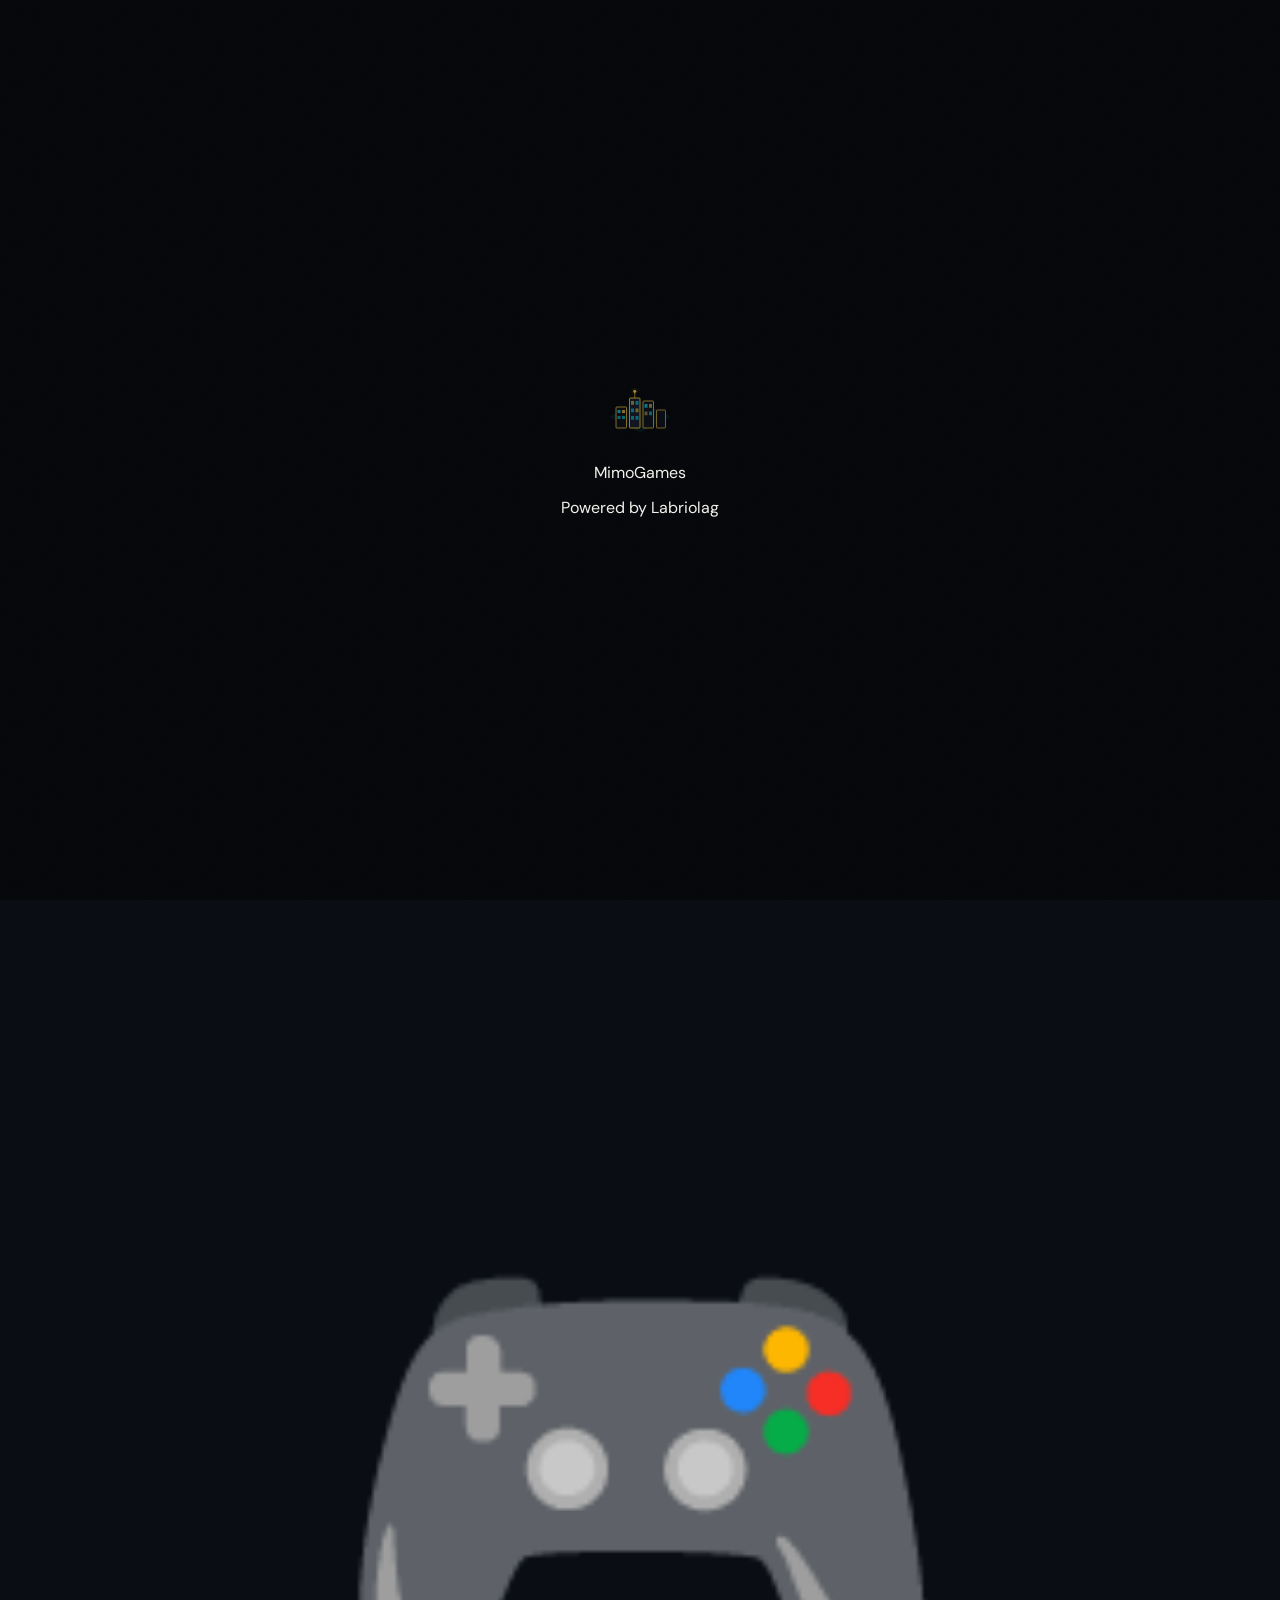
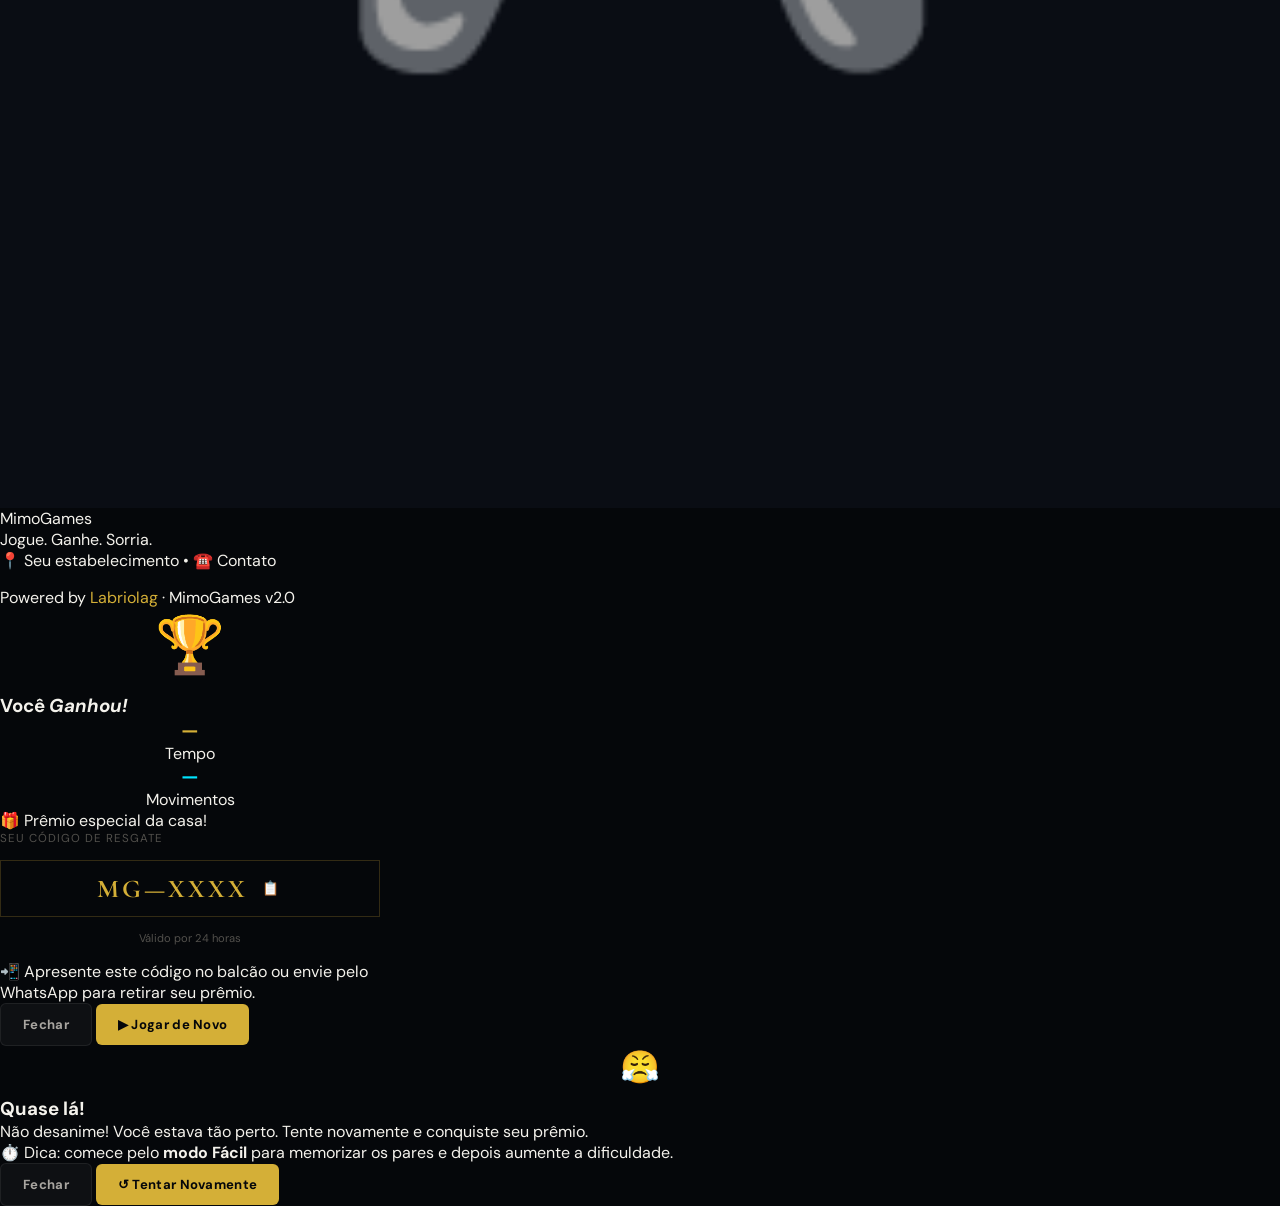
<file: index.html>
<!DOCTYPE html>
<html lang="pt-BR">
<head>
<meta charset="UTF-8">
<meta name="viewport" content="width=device-width, initial-scale=1.0">
<meta name="theme-color" content="#05070A">
<meta name="description" content="MimoGames — Jogue e Ganhe! O jogo de fidelização para comércios locais.">
<title>MimoGames · Jogue e Ganhe</title>
<link rel="stylesheet" href="style.css">
<link rel="stylesheet" href="game.css">
</head>
<body>

<!-- ── GRID BG ── -->
<div class="grid-bg"></div>

<!-- ── SPLASH ── -->
<div id="splash" class="splash">
  <div class="splash-logo">
    <svg viewBox="0 0 120 100" width="90" height="75" aria-hidden="true">
      <path d="M60,85 L100,65 L60,45 L20,65 Z" fill="rgba(0,229,255,.05)" stroke="rgba(0,229,255,.1)" stroke-width="0.5"/>
      <rect x="28" y="52" width="14" height="28" rx="1" fill="#0A0D14" stroke="#D4AF37" stroke-width="0.8"/>
      <rect x="46" y="40" width="14" height="40" rx="1" fill="#111520" stroke="#D4AF37" stroke-width="0.9"/>
      <rect x="64" y="44" width="14" height="36" rx="1" fill="#0A0D14" stroke="#D4AF37" stroke-width="0.8"/>
      <rect x="82" y="56" width="12" height="24" rx="1" fill="#0A0D14" stroke="#D4AF37" stroke-width="0.7"/>
      <!-- janelas -->
      <rect x="30" y="56" width="4" height="4" fill="#00E5FF" opacity=".5"/>
      <rect x="36" y="56" width="4" height="4" fill="#D4AF37" opacity=".6"/>
      <rect x="30" y="64" width="4" height="4" fill="#00E5FF" opacity=".4"/>
      <rect x="36" y="64" width="4" height="4" fill="#00E5FF" opacity=".4"/>
      <rect x="48" y="44" width="4" height="5" fill="#D4AF37" opacity=".5"/>
      <rect x="54" y="44" width="4" height="5" fill="#00E5FF" opacity=".4"/>
      <rect x="48" y="54" width="4" height="5" fill="#00E5FF" opacity=".4"/>
      <rect x="54" y="54" width="4" height="5" fill="#D4AF37" opacity=".5"/>
      <rect x="48" y="64" width="4" height="5" fill="#00E5FF" opacity=".4"/>
      <rect x="54" y="64" width="4" height="5" fill="#00E5FF" opacity=".4"/>
      <rect x="66" y="48" width="4" height="5" fill="#00E5FF" opacity=".5"/>
      <rect x="72" y="48" width="4" height="5" fill="#D4AF37" opacity=".5"/>
      <rect x="66" y="58" width="4" height="5" fill="#D4AF37" opacity=".4"/>
      <rect x="72" y="58" width="4" height="5" fill="#00E5FF" opacity=".4"/>
      <!-- antena -->
      <line x1="53" y1="40" x2="53" y2="32" stroke="#D4AF37" stroke-width="1" opacity=".7"/>
      <circle cx="53" cy="31" r="2" fill="#D4AF37" opacity=".8"/>
      <circle cx="53" cy="31" r="4" fill="none" stroke="#D4AF37" stroke-width="0.5" opacity=".3">
        <animate attributeName="r" values="3;7;3" dur="2s" repeatCount="indefinite"/>
        <animate attributeName="opacity" values=".3;0;.3" dur="2s" repeatCount="indefinite"/>
      </circle>
    </svg>
  </div>
  <div id="splashTitulo" class="splash-title">MimoGames</div>
  <div id="splashSubtitulo" class="splash-sub">Powered by Labriolag</div>
  <div class="splash-dots">
    <div class="splash-dot"></div>
    <div class="splash-dot"></div>
    <div class="splash-dot"></div>
  </div>
</div>

<!-- ── HEADER ── -->
<header class="site-header">
  <a href="index.html" class="header-logo">
    LABRIOLAG
    <span>MIMOGAMES · v2.0</span>
  </a>
  <nav class="header-nav">
    <a href="index.html" class="active">🎮 <span>Jogar</span></a>
    <a href="login.html">🔑 <span>Entrar</span></a>
    <a href="setup.html" id="navSetup" style="display:none">⚙️ <span>Setup</span></a>
  </nav>
</header>
<div class="progress-bar"><div class="progress-fill" style="width:100%"></div></div>

<!-- ── MAIN ── -->
<main class="page-wrap">
  <div class="container">

    <!-- Perfil do jogador -->
    <div id="profileChip" style="display:none" class="profile-chip anim-fadeUp">
      <div class="pc-avatar" id="pcAvatar">🎮</div>
      <div>
        <div class="pc-name" id="pcName">Jogador</div>
        <div class="pc-role" id="pcRole">Jogador</div>
      </div>
      <div style="margin-left:auto">
        <span class="badge badge-success"><span class="badge-dot"></span>Online</span>
      </div>
    </div>

    <!-- Aviso se não logado -->
    <div id="notLoggedNotice" class="notice notice-gold mb-16 anim-fadeUp">
      <span class="notice-icon">⚡</span>
      <span>Você está jogando como visitante. <a href="login.html" style="color:var(--gold)">Faça login</a> para salvar seus pontos e resgatar prêmios.</span>
    </div>

    <!-- Título -->
    <div class="anim-fadeUp" style="margin-bottom:28px;">
      <div class="eyebrow"><span class="ew-line"></span>Jogo da Memória</div>
      <h1 id="gameTitle">Encontre todos<br>os <em>pares e ganhe!</em></h1>
      <p class="text-off text-sm mt-8" id="gameDesc">
        Vire as cartas, encontre os pares e desbloqueie seu prêmio!
      </p>
    </div>

    <!-- Card do jogo -->
    <div class="card anim-fadeUp" style="animation-delay:.1s">
      <div class="card-head">
        <span class="card-head-icon">🎯</span>
        <span class="card-head-title">Partida em Curso</span>
        <div style="margin-left:auto;display:flex;gap:6px">
          <span class="badge badge-gold" id="diffBadge">Normal</span>
        </div>
      </div>
      <div class="card-body">

        <!-- Seletor de dificuldade -->
        <div class="difficulty-btns">
          <button class="diff-btn" data-diff="facil">⭐ Fácil</button>
          <button class="diff-btn active" data-diff="normal">⭐⭐ Normal</button>
          <button class="diff-btn diff-hard" data-diff="dificil">⭐⭐⭐ Difícil</button>
        </div>

        <!-- HUD -->
        <div class="game-hud">
          <div class="hud-stat">
            <div class="hud-stat-value" id="hudPares">0/8</div>
            <div class="hud-stat-label">Pares</div>
          </div>
          <div class="hud-stat" id="wrapTimer" style="display:none">
            <div class="hud-stat-value hud-timer" id="hudTimer">02:00</div>
            <div class="hud-stat-label">Tempo</div>
          </div>
          <div class="hud-stat">
            <div class="hud-stat-value" id="hudMovs">0</div>
            <div class="hud-stat-label">Movimentos</div>
          </div>
          <div class="hud-stat" id="wrapTentativas" style="display:none">
            <div class="hud-stat-value" id="hudTentativas" style="color:var(--error)">—</div>
            <div class="hud-stat-label">Tentativas</div>
          </div>
        </div>

        <!-- Barra de progresso do jogo -->
        <div class="game-progress">
          <div class="game-progress-fill" id="gameProgress" style="width:0%"></div>
        </div>

        <!-- Tabuleiro -->
        <div class="board" id="board">
          <!-- cartas renderizadas via JS -->
          <div style="grid-column:1/-1;padding:40px;text-align:center;color:var(--muted);font-size:.85rem">
            Pressione <strong style="color:var(--gold)">▶ Iniciar Jogo</strong> para começar
          </div>
        </div>

        <!-- Controles -->
        <div class="game-controls">
          <button class="btn btn-gold" id="btnStart">▶ Iniciar Jogo</button>
          <a href="login.html" class="btn btn-outline btn-sm" id="btnLogin">🔑 Login / Prêmios</a>
        </div>

      </div>
    </div>

    <!-- Scoreboard -->
    <div id="scoreboard" class="scoreboard" style="display:none;margin-top:20px;"></div>

    <!-- Info do prêmio -->
    <div class="card mt-16 anim-fadeUp" style="animation-delay:.2s" id="premioCard">
      <div class="card-head">
        <span class="card-head-icon">🎁</span>
        <span class="card-head-title">Seu Prêmio</span>
      </div>
      <div class="card-body text-center">
        <div style="font-size:2rem;margin-bottom:10px">🏆</div>
        <p id="premioDesc" class="text-off text-sm">
          Complete o jogo para desbloquear seu prêmio exclusivo desta loja!
        </p>
        <div class="notice notice-gold mt-12" style="text-align:left">
          <span class="notice-icon">💡</span>
          <span>Ao vencer você recebe um <strong>código único de resgate</strong>. Apresente ao estabelecimento para retirar seu prêmio.</span>
        </div>
      </div>
    </div>

  </div><!-- /container -->
</main>

<!-- ── FOOTER DA LOJA ── -->
<footer class="site-footer">
  <img class="footer-logo-img" id="footerLogo"
    src="data:image/svg+xml,%3Csvg xmlns='http://www.w3.org/2000/svg' viewBox='0 0 80 80'%3E%3Crect width='80' height='80' fill='%230A0D14'/%3E%3Ctext x='50%25' y='55%25' font-size='32' text-anchor='middle' dominant-baseline='middle'%3E🎮%3C/text%3E%3C/svg%3E"
    alt="Logo da Loja">
  <div class="footer-store-name" id="footerNome">MimoGames</div>
  <div class="footer-slogan" id="footerSlogan">Jogue. Ganhe. Sorria.</div>
  <div class="footer-contact" id="footerContato">📍 Seu estabelecimento • ☎️ Contato</div>
  <a class="whatsapp-btn" id="footerWA" href="#" target="_blank" style="display:none">
    📲 Fale no WhatsApp
  </a>
  <div class="divider" style="margin:16px 0"></div>
  <div class="text-xs text-muted">Powered by <span style="color:var(--gold)">Labriolag</span> · MimoGames v2.0</div>
</footer>

<!-- ── MODAL VITÓRIA ── -->
<div class="modal-overlay reward-modal" id="modalVitoria">
  <div class="modal-box">
    <div class="modal-head">
      <span class="reward-icon">🏆</span>
      <h3>Você <em>Ganhou!</em></h3>
    </div>
    <div class="modal-body">
      <div class="flex gap-12 mb-16" style="text-align:center;justify-content:center">
        <div>
          <div style="font-size:1.2rem;font-weight:700;color:var(--gold)" id="rewardTempo">—</div>
          <div class="text-xs text-muted">Tempo</div>
        </div>
        <div style="width:1px;background:var(--line)"></div>
        <div>
          <div style="font-size:1.2rem;font-weight:700;color:var(--cyber)" id="rewardMovs">—</div>
          <div class="text-xs text-muted">Movimentos</div>
        </div>
      </div>

      <div class="notice notice-gold mb-12">
        <span class="notice-icon">🎁</span>
        <span id="rewardPremio">Prêmio especial da casa!</span>
      </div>

      <div style="font-size:.72rem;letter-spacing:1px;text-transform:uppercase;color:var(--muted);margin-bottom:6px">Seu código de resgate</div>
      <div class="reward-code">
        <span id="rewardCode">MG—XXXX</span>
        <button class="reward-code-copy" onclick="copiarCodigo()" title="Copiar">📋</button>
      </div>
      <div class="reward-validity" id="rewardValidade">Válido por 24 horas</div>

      <div class="notice notice-cyber">
        <span class="notice-icon">📲</span>
        <span>Apresente este código no balcão ou envie pelo WhatsApp para retirar seu prêmio.</span>
      </div>
    </div>
    <div class="modal-foot">
      <button class="btn btn-ghost" onclick="fecharVitoria()">Fechar</button>
      <button class="btn btn-gold" onclick="fecharVitoria();iniciarJogo()">▶ Jogar de Novo</button>
    </div>
  </div>
</div>

<!-- ── MODAL DERROTA ── -->
<div class="modal-overlay" id="modalDerrota">
  <div class="modal-box">
    <div class="modal-head">
      <div style="font-size:2rem;text-align:center;margin-bottom:8px">😤</div>
      <h3>Quase lá!</h3>
    </div>
    <div class="modal-body">
      <p class="text-off text-sm">Não desanime! Você estava tão perto. Tente novamente e conquiste seu prêmio.</p>
      <div class="notice notice-warn mt-12">
        <span class="notice-icon">⏱️</span>
        <span>Dica: comece pelo <strong>modo Fácil</strong> para memorizar os pares e depois aumente a dificuldade.</span>
      </div>
    </div>
    <div class="modal-foot">
      <button class="btn btn-ghost" onclick="fecharDerrota()">Fechar</button>
      <button class="btn btn-gold" onclick="fecharDerrota();iniciarJogo()">↺ Tentar Novamente</button>
    </div>
  </div>
</div>

<script src="app.js"></script>
<script src="game.js"></script>
<script>
document.addEventListener('DOMContentLoaded', () => {
  MG.load();

  // Atualizar nav setup
  const tipo = MG.jogador.tipo;
  if (tipo === 'Comerciante' || tipo === 'DEVGUI' || tipo === 'comerciante_free') {
    document.getElementById('navSetup').style.display = 'flex';
  }

  // Perfil visual
  const chip = document.getElementById('profileChip');
  const notice = document.getElementById('notLoggedNotice');
  if (tipo !== 'anonimo') {
    chip.style.display = 'flex';
    document.getElementById('pcName').textContent = MG.jogador.nickname || 'Jogador';
    document.getElementById('pcRole').textContent = tipo;
    if (tipo === 'Jogador') document.getElementById('pcAvatar').textContent = '🎮';
    else if (tipo === 'Comerciante') document.getElementById('pcAvatar').textContent = '🏪';
    else document.getElementById('pcAvatar').textContent = '🔑';
    notice.style.display = 'none';
    document.getElementById('btnLogin').style.display = 'none';
  }

  // Prêmio
  const premio = MG.loja.recompensa?.texto;
  if (premio) document.getElementById('premioDesc').textContent = `🏆 ${premio}`;

  // Dificuldade badge
  document.querySelectorAll('.diff-btn').forEach(btn => {
    btn.addEventListener('click', () => {
      document.getElementById('diffBadge').textContent =
        btn.textContent.trim();
    });
  });

  // Splash
  MG.showSplash();
});
</script>
</body>
</html>
</file>
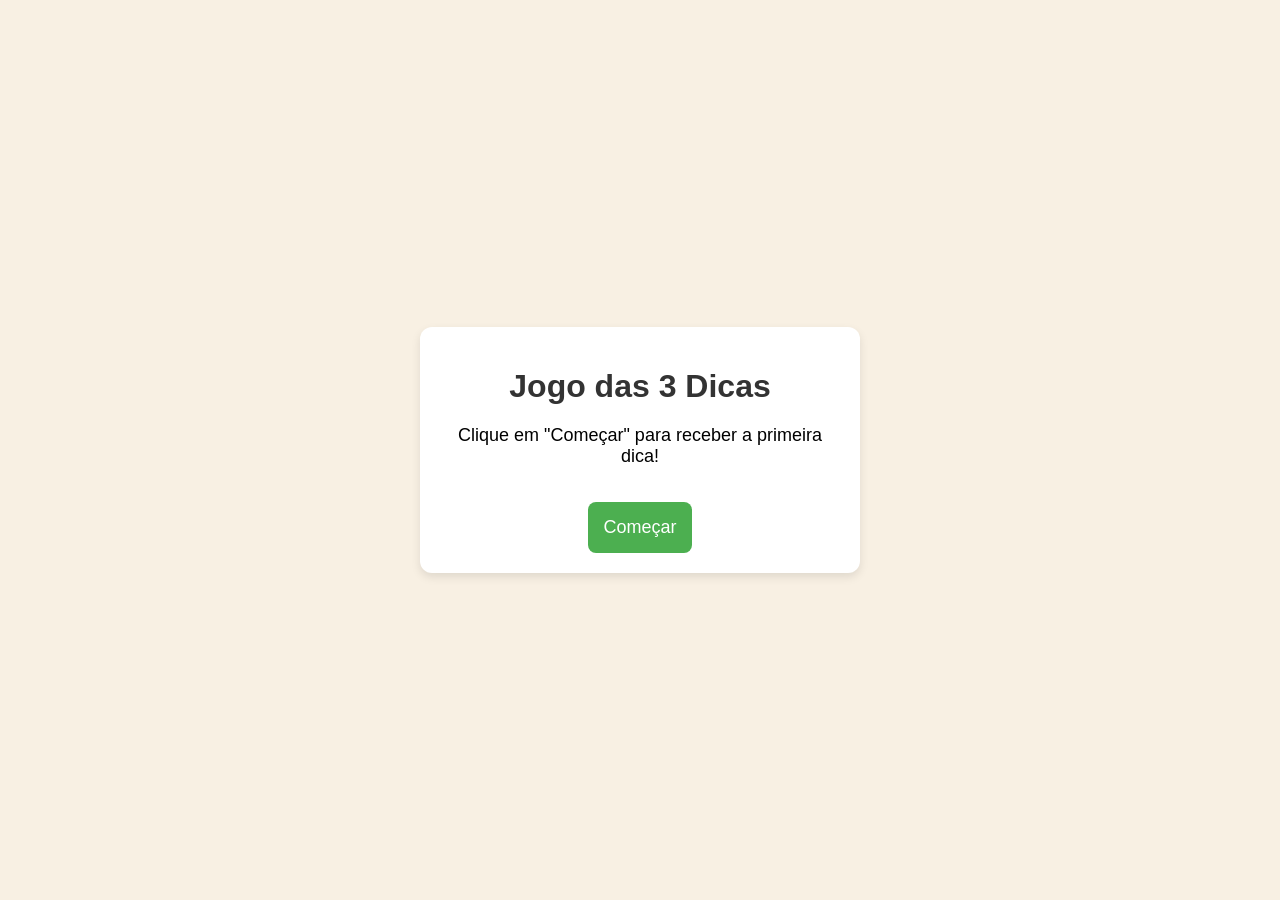
<file: 3dicas.html>
<!DOCTYPE html>
<html lang="pt-BR">
<head>
  <meta charset="UTF-8">
  <meta name="viewport" content="width=device-width, initial-scale=1.0, maximum-scale=1.0, user-scalable=no">
  <title>Jogo das 3 Dicas</title>
  <link rel="stylesheet" href="3dicas.css">
</head>
<body>
  <div class="container">
    <h1>Jogo das 3 Dicas</h1>
    <div id="dica-container">
      <p id="dica-text">Clique em "Começar" para receber a primeira dica!</p>
    </div>
    <div id="opcoes-container">
      <!-- Botões das opções vão aparecer aqui via JS -->
    </div>
    <button id="start-btn">Começar</button>
    <div id="resultado" class="hidden">
      <p id="resultado-text"></p>
      <button id="compartilhar-btn">Compartilhar Resultado</button>
    </div>
  </div>
  <script src="3dicas.js"></script>
</body>
</html>
</file>
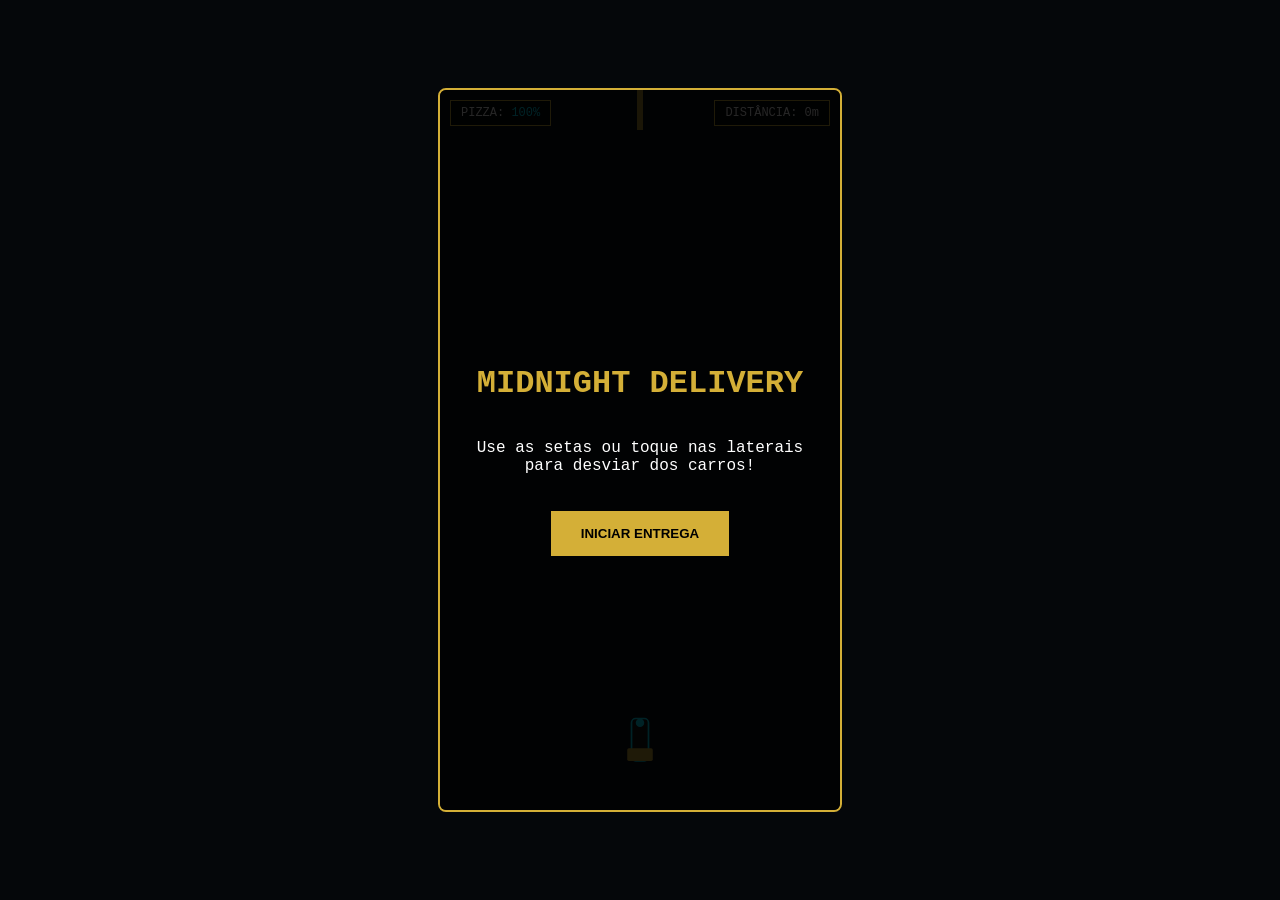
<file: Delivery.html>
<!DOCTYPE html>
<html lang="pt-br">
<head>
<meta charset="utf-8"/>
<meta name="viewport" content="width=device-width,initial-scale=1,maximum-scale=1,user-scalable=no"/>
<title>LABRIOLAG — MIDNIGHT DELIVERY</title>
<style>
:root {
  --gold: #D4AF37;
  --cyber: #00E5FF;
  --ink: #05070A;
  --road: #0A0D12;
}

body {
  margin: 0; background: var(--ink); color: white;
  font-family: 'Courier New', monospace; overflow: hidden;
  display: flex; justify-content: center; align-items: center; height: 100vh;
}

#game-stage {
  position: relative; width: min(400px, 95vw); height: 80vh;
  background: var(--road); border: 2px solid var(--gold);
  overflow: hidden; border-radius: 8px;
}

/* Faixas da Estrada */
.road-line {
  position: absolute; left: 50%; transform: translateX(-50%);
  width: 6px; height: 40px; background: var(--gold); opacity: 0.3;
  animation: moveRoad 0.6s linear infinite;
}

@keyframes moveRoad {
  from { top: -100px; }
  to { top: 100%; }
}

/* Player (Moto) */
#player {
  position: absolute; bottom: 40px; left: 50%;
  width: 34px; height: 60px; transform: translateX(-50%);
  transition: left 0.15s ease-out; z-index: 10;
}

/* Obstáculos */
.obs {
  position: absolute; width: 40px; height: 70px;
  background: #FF3B5C; border-radius: 4px;
  box-shadow: 0 0 15px rgba(255,59,92,0.4);
}

/* UI */
.hud {
  position: absolute; top: 10px; left: 10px; right: 10px;
  display: flex; justify-content: space-between; z-index: 100;
  pointer-events: none;
}
.stat { background: rgba(0,0,0,0.7); padding: 5px 10px; border: 1px solid var(--gold); font-size: 12px; }
#pizza-health { color: var(--cyber); }

#overlay {
  position: absolute; inset: 0; background: rgba(0,0,0,0.85);
  display: flex; flex-direction: column; align-items: center; justify-content: center;
  z-index: 200; text-align: center;
}
button {
  padding: 15px 30px; background: var(--gold); border: none;
  font-weight: bold; cursor: pointer; margin-top: 20px;
}
</style>
</head>
<body>

<div id="game-stage">
  <div class="hud">
    <div class="stat">PIZZA: <span id="pizza-health">100%</span></div>
    <div class="stat">DISTÂNCIA: <span id="distance">0m</span></div>
  </div>

  <div id="road-lines-container"></div>
  
  <div id="player">
    <svg viewBox="0 0 40 70">
      <rect x="10" y="10" width="20" height="50" rx="5" fill="#111" stroke="var(--cyber)" stroke-width="2"/>
      <rect x="5" y="45" width="30" height="15" rx="2" fill="var(--gold)"/> <circle cx="20" cy="15" r="5" fill="var(--cyber)"/> </svg>
  </div>

  <div id="overlay">
    <h1 style="color:var(--gold)">MIDNIGHT DELIVERY</h1>
    <p>Use as setas ou toque nas laterais<br>para desviar dos carros!</p>
    <button onclick="startGame()">INICIAR ENTREGA</button>
  </div>
</div>

<script>
const stage = document.getElementById('game-stage');
const player = document.getElementById('player');
const healthDisplay = document.getElementById('pizza-health');
const distDisplay = document.getElementById('distance');
const overlay = document.getElementById('overlay');

let gameActive = false;
let health = 100;
let distance = 0;
let playerX = 50; // Porcentagem
let obstacles = [];

// Gerar faixas da estrada
const linesContainer = document.getElementById('road-lines-container');
for(let i=0; i<5; i++) {
    let line = document.createElement('div');
    line.className = 'road-line';
    line.style.animationDelay = (i * 0.15) + 's';
    linesContainer.appendChild(line);
}

function startGame() {
    health = 100;
    distance = 0;
    playerX = 50;
    obstacles.forEach(o => o.el.remove());
    obstacles = [];
    gameActive = true;
    overlay.style.display = 'none';
    requestAnimationFrame(update);
}

// Controle
window.addEventListener('keydown', e => {
    if(e.key === 'ArrowLeft') playerX = Math.max(15, playerX - 10);
    if(e.key === 'ArrowRight') playerX = Math.min(85, playerX + 10);
    player.style.left = playerX + '%';
});

// Touch para Mobile
stage.addEventListener('touchstart', e => {
    const touchX = e.touches[0].clientX;
    if(touchX < window.innerWidth/2) playerX = Math.max(15, playerX - 15);
    else playerX = Math.min(85, playerX + 15);
    player.style.left = playerX + '%';
});

function createObstacle() {
    if(Math.random() < 0.03) {
        const el = document.createElement('div');
        el.className = 'obs';
        el.style.left = (Math.random() * 70 + 15) + '%';
        el.style.top = '-100px';
        stage.appendChild(el);
        obstacles.push({ el, top: -100 });
    }
}

function update() {
    if(!gameActive) return;

    distance += 1;
    distDisplay.textContent = distance + 'm';

    createObstacle();

    obstacles.forEach((obs, index) => {
        obs.top += 7;
        obs.el.style.top = obs.top + 'px';

        // Colisão
        const pRect = player.getBoundingClientRect();
        const oRect = obs.el.getBoundingClientRect();

        if (pRect.left < oRect.left + oRect.width &&
            pRect.left + pRect.width > oRect.left &&
            pRect.top < oRect.top + oRect.height &&
            pRect.height + pRect.top > oRect.top) {
            
            health -= 10;
            healthDisplay.textContent = health + '%';
            obs.el.remove();
            obstacles.splice(index, 1);
            
            if(health <= 0) gameOver();
        }

        if(obs.top > 800) {
            obs.el.remove();
            obstacles.splice(index, 1);
        }
    });

    requestAnimationFrame(update);
}

function gameOver() {
    gameActive = false;
    overlay.style.display = 'flex';
    overlay.innerHTML = `<h1 style="color:var(--gold)">PIZZA DESTRUÍDA!</h1>
                        <p>Distância percorrida: ${distance}m</p>
                        <button onclick="startGame()">TENTAR NOVAMENTE</button>`;
}
</script>
</body>
</html>
</file>
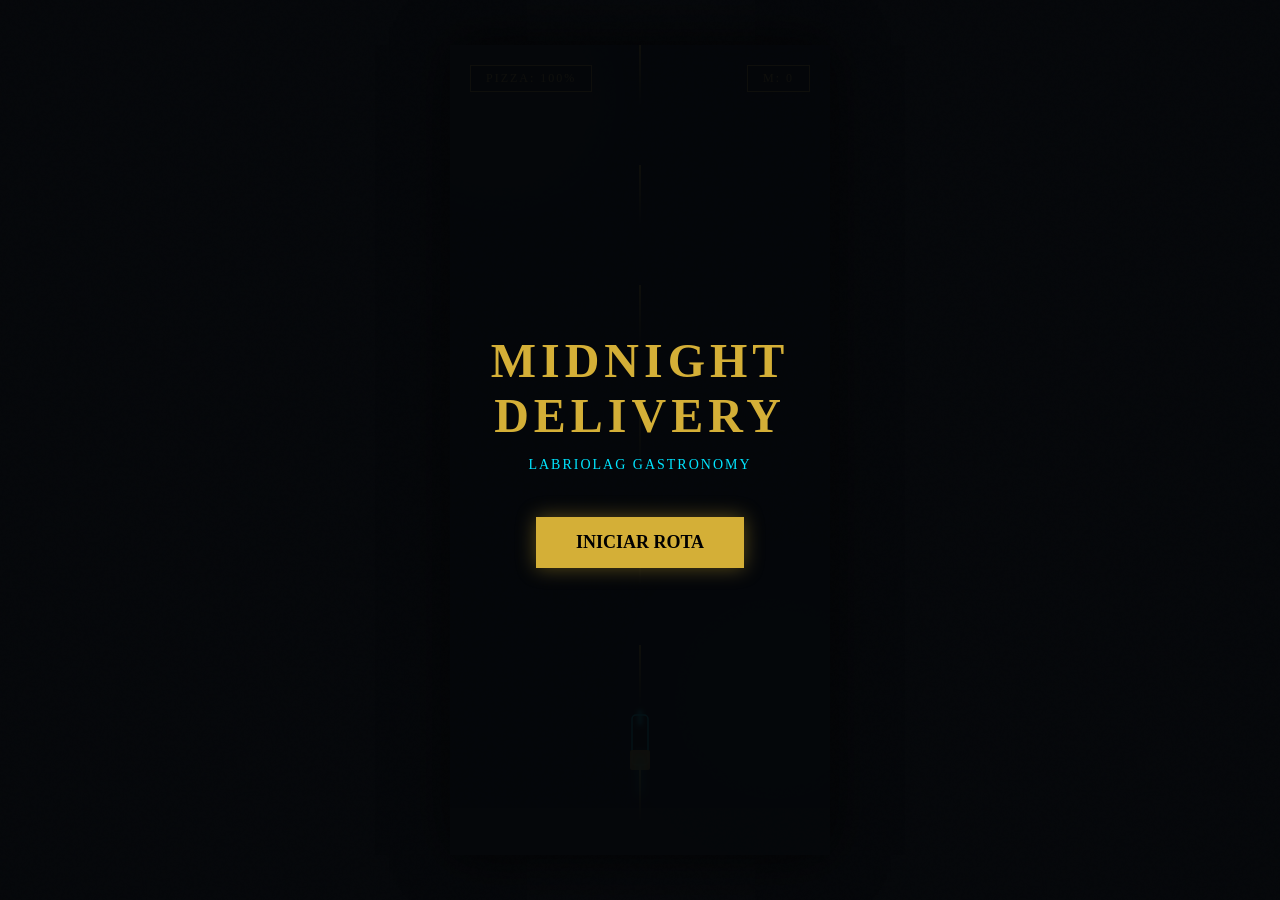
<file: Delivery2.html>
<!DOCTYPE html>
<html lang="pt-br">
<head>
<meta charset="utf-8"/>
<meta name="viewport" content="width=device-width,initial-scale=1,maximum-scale=1,user-scalable=no"/>
<title>LABRIOLAG — MIDNIGHT DELIVERY</title>
<style>
/* Reutilizando as variáveis da sua Fortune Scratch */
:root {
  --gold: #D4AF37;
  --gold-lt: #F0D060;
  --cyber: #00E5FF;
  --ink: #05070A;
  --ink2: #0A0D12;
  --font-d: 'Cormorant Garamond', serif;
  --font-m: 'Courier New', monospace;
}

@import url('https://fonts.googleapis.com/css2?family=Cormorant+Garamond:wght@400;700&display=swap');

body, html { 
    margin: 0; padding: 0; width: 100%; height: 100%; 
    background: var(--ink); overflow: hidden; font-family: var(--font-d);
}

/* Efeito de Grão Noir */
body::before {
  content: ''; position: fixed; inset: 0; pointer-events: none; z-index: 998;
  background-image: url("data:image/svg+xml,%3Csvg viewBox='0 0 256 256' xmlns='http://www.w3.org/2000/svg'%3E%3Cfilter id='n'%3E%3CfeTurbulence type='fractalNoise' baseFrequency='0.9' numOctaves='4' stitchTiles='stitch'/%3E%3C/filter%3E%3Crect width='100%25' height='100%25' filter='url(%23n)' opacity='0.05'/%3E%3C/svg%3E");
  opacity: 0.4; mix-blend-mode: overlay;
}

#game-container {
    position: relative; width: 100%; height: 100vh;
    display: flex; justify-content: center; align-items: center;
}

/* Palco do Jogo */
#stage {
    position: relative; width: 380px; height: 90vh;
    background: var(--ink2); border: 1px solid var(--gold-dim);
    box-shadow: 0 0 50px rgba(0,0,0,0.8); overflow: hidden;
}

/* Orbes de fundo */
.orb {
    position: absolute; border-radius: 50%; filter: blur(60px); opacity: 0.1;
}

/* Estrada */
.road-line {
    position: absolute; left: 50%; transform: translateX(-50%);
    width: 2px; height: 60px; background: linear-gradient(to bottom, var(--gold), transparent);
}

/* Prédios SVG (Obstáculos) */
.building {
    position: absolute; width: 60px; transition: filter 0.3s;
}

/* Moto Player */
#player {
    position: absolute; bottom: 80px; left: 50%;
    width: 40px; height: 70px; transform: translateX(-50%);
    z-index: 100; transition: left 0.2s cubic-bezier(0.17, 0.84, 0.44, 1);
}

.light-trail {
    position: absolute; bottom: -20px; left: 50%; transform: translateX(-50%);
    width: 4px; height: 40px; background: var(--cyber);
    filter: blur(4px); opacity: 0.6; border-radius: 10px;
}

/* HUD Superior */
.hud {
    position: absolute; top: 20px; left: 0; right: 0; padding: 0 20px;
    display: flex; justify-content: space-between; z-index: 1000;
}
.stat-box {
    background: rgba(0,0,0,0.6); border: 1px solid var(--gold);
    padding: 5px 15px; color: var(--gold); font-size: 12px; letter-spacing: 2px;
}

/* Overlay */
#overlay {
    position: absolute; inset: 0; background: rgba(5,7,10,0.95);
    z-index: 2000; display: flex; flex-direction: column; 
    align-items: center; justify-content: center; text-align: center;
}

h1 { font-size: 48px; color: var(--gold); margin: 0; letter-spacing: 5px; }
p { color: var(--cyber); letter-spacing: 2px; font-size: 14px; }

.btn-start {
    margin-top: 30px; padding: 15px 40px;
    background: var(--gold); border: none; font-family: var(--font-d);
    font-weight: bold; font-size: 18px; cursor: pointer;
    box-shadow: 0 0 20px rgba(212,175,55,0.4);
}
</style>
</head>
<body>

<div id="game-container">
    <div id="stage">
        <div class="orb" style="width:200px; height:200px; background:var(--gold); top:-50px; left:-50px;"></div>
        <div class="orb" style="width:150px; height:150px; background:var(--cyber); bottom:10%; right:-20px;"></div>

        <div class="hud">
            <div class="stat-box">PIZZA: <span id="health">100</span>%</div>
            <div class="stat-box">M: <span id="dist">0</span></div>
        </div>

        <div id="road-lines"></div>
        <div id="entities"></div>

        <div id="player">
            <div class="light-trail"></div>
            <svg viewBox="0 0 40 80">
                <rect x="12" y="10" width="16" height="50" rx="4" fill="#111" stroke="var(--cyber)" stroke-width="1.5"/>
                <rect x="10" y="45" width="20" height="20" rx="2" fill="var(--gold)" opacity="0.9"/> <rect x="18" y="5" width="4" height="15" fill="var(--cyber)" filter="blur(2px)"/> </svg>
        </div>

        <div id="overlay">
            <h1 id="m-title">MIDNIGHT<br>DELIVERY</h1>
            <p>LABRIOLAG GASTRONOMY</p>
            <button class="btn-start" onclick="initGame()">INICIAR ROTA</button>
        </div>
    </div>
</div>

<script>
const stage = document.getElementById('stage');
const player = document.getElementById('player');
const entities = document.getElementById('entities');
const healthLabel = document.getElementById('health');
const distLabel = document.getElementById('dist');
const overlay = document.getElementById('overlay');

let state = {
    active: false,
    health: 100,
    distance: 0,
    lane: 1, // 0, 1, 2
    lanesX: [25, 50, 75],
    speed: 6,
    lastObs: 0
};

// Gerar Estrada Estilizada
const roadLayer = document.getElementById('road-lines');
for(let i=0; i<8; i++) {
    let line = document.createElement('div');
    line.className = 'road-line';
    line.style.top = (i * 120) + 'px';
    roadLayer.appendChild(line);
}

function initGame() {
    state.active = true;
    state.health = 100;
    state.distance = 0;
    state.lane = 1;
    entities.innerHTML = '';
    overlay.style.display = 'none';
    update();
}

// Input
window.addEventListener('keydown', e => {
    if(e.key === 'ArrowLeft' && state.lane > 0) state.lane--;
    if(e.key === 'ArrowRight' && state.lane < 2) state.lane++;
    player.style.left = state.lanesX[state.lane] + '%';
});

// Toque lateral
stage.addEventListener('touchstart', e => {
    const x = e.touches[0].clientX - stage.offsetLeft;
    if(x < 190 && state.lane > 0) state.lane--;
    else if(x >= 190 && state.lane < 2) state.lane++;
    player.style.left = state.lanesX[state.lane] + '%';
});

function spawnBuilding() {
    const now = Date.now();
    if(now - state.lastObs > 800) {
        const lane = Math.floor(Math.random() * 3);
        const b = document.createElement('div');
        b.className = 'building';
        b.style.left = (state.lanesX[lane] - 10) + '%';
        b.style.top = '-100px';
        
        // Estilo Prédio Labriolag SVG
        b.innerHTML = `
            <svg viewBox="0 0 50 100">
                <rect x="5" y="0" width="40" height="100" fill="#0A0D12" stroke="var(--gold)" stroke-width="1" opacity="0.6"/>
                <rect x="15" y="10" width="5" height="5" fill="var(--gold)" opacity="0.3"/>
                <rect x="30" y="10" width="5" height="5" fill="var(--gold)" opacity="0.3"/>
                <rect x="15" y="30" width="5" height="5" fill="var(--gold)" opacity="0.3"/>
            </svg>
        `;
        
        entities.appendChild(b);
        state.lastObs = now;
    }
}

function update() {
    if(!state.active) return;

    state.distance += 1;
    distLabel.innerText = state.distance;

    // Movimentar Estrada
    document.querySelectorAll('.road-line').forEach(line => {
        let top = parseFloat(line.style.top) + state.speed;
        if(top > window.innerHeight) top = -60;
        line.style.top = top + 'px';
    });

    // Gerenciar Obstáculos
    spawnBuilding();
    document.querySelectorAll('.building').forEach(b => {
        let top = parseFloat(b.style.top) + state.speed;
        b.style.top = top + 'px';

        // Colisão AABB simples
        const pR = player.getBoundingClientRect();
        const bR = b.getBoundingClientRect();

        if (pR.left < bR.right && pR.right > bR.left && pR.top < bR.bottom && pR.bottom > bR.top) {
            state.health -= 20;
            healthLabel.innerText = state.health;
            b.remove();
            if(state.health <= 0) gameOver();
        }

        if(top > 1000) b.remove();
    });

    requestAnimationFrame(update);
}

function gameOver() {
    state.active = false;
    overlay.style.display = 'flex';
    document.getElementById('m-title').innerHTML = "ENTREGA<br>PERDIDA";
    document.getElementById('m-title').style.color = "var(--err)";
}
</script>
</body>
</html>
</file>
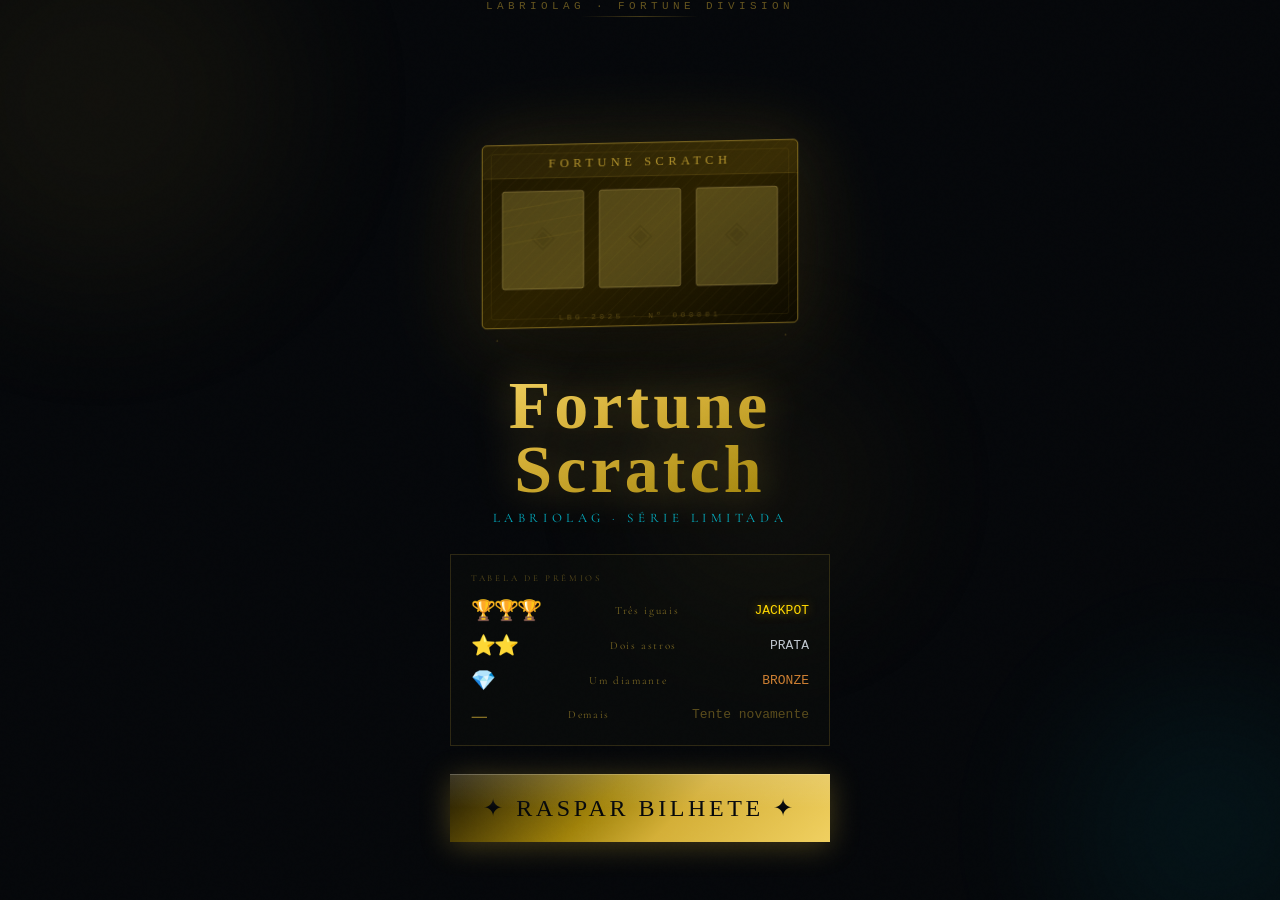
<file: Fortune.html>
<!DOCTYPE html>
<html lang="pt-br">
<head>
<meta charset="utf-8"/>
<meta name="viewport" content="width=device-width,initial-scale=1,maximum-scale=1,user-scalable=no"/>
<meta name="apple-mobile-web-app-capable" content="yes"/>
<title>LABRIOLAG — FORTUNE SCRATCH</title>
<style>
/* ═══════════════════════════════════════════════
   LABRIOLAG · FORTUNE SCRATCH
   Estética: Luxury Art-Deco · Noir · Gold · Ink
   ═══════════════════════════════════════════════ */
@import url('https://fonts.googleapis.com/css2?family=Cormorant+Garamond:ital,wght@0,300;0,400;0,600;0,700;1,300;1,400&family=IM+Fell+English:ital@0;1&display=swap');

:root {
  --gold:       #D4AF37;
  --gold-lt:    #F0D060;
  --gold-dk:    #A0820A;
  --gold-dim:   rgba(212,175,55,0.18);
  --gold-glow:  rgba(212,175,55,0.35);
  --cyber:      #00E5FF;
  --cyber-d:    rgba(0,229,255,0.12);
  --ink:        #05070A;
  --ink2:       #0A0D12;
  --ink3:       #111820;
  --silver:     #C0C8D0;
  --silver-dk:  #888EA0;
  --err:        #FF3B5C;
  --ok:         #22D07A;
  --prize-a:    #FFD700;  /* Jackpot */
  --prize-b:    #C0C8D0;  /* Prata */
  --prize-c:    #CD7F32;  /* Bronze */
  --font-d:     'Cormorant Garamond', 'Garamond', Georgia, serif;
  --font-fell:  'IM Fell English', 'Georgia', serif;
  --font-m:     'Courier New', monospace;
}

*, *::before, *::after {
  box-sizing: border-box; margin: 0; padding: 0;
  -webkit-tap-highlight-color: transparent;
  touch-action: manipulation;
  user-select: none; -webkit-user-select: none;
}

html, body {
  width: 100%; height: 100%; overflow: hidden;
  background: var(--ink);
  font-family: var(--font-d);
  color: var(--gold);
}

/* ══ GRAIN ══ */
body::before {
  content: ''; position: fixed; inset: 0; pointer-events: none; z-index: 998;
  background-image: url("data:image/svg+xml,%3Csvg viewBox='0 0 256 256' xmlns='http://www.w3.org/2000/svg'%3E%3Cfilter id='n'%3E%3CfeTurbulence type='fractalNoise' baseFrequency='0.9' numOctaves='4' stitchTiles='stitch'/%3E%3C/filter%3E%3Crect width='100%25' height='100%25' filter='url(%23n)' opacity='0.05'/%3E%3C/svg%3E");
  opacity: 0.4; mix-blend-mode: overlay;
}

/* ══ FUNDO ANIMADO ══ */
.bg-orbs {
  position: fixed; inset: 0; pointer-events: none; overflow: hidden; z-index: 0;
}
.orb {
  position: absolute; border-radius: 50%;
  filter: blur(80px); opacity: 0.06; animation: orb-drift 20s ease-in-out infinite alternate;
}
.orb1 { width: 400px; height: 400px; background: var(--gold); top: -100px; left: -100px; animation-duration: 18s; }
.orb2 { width: 300px; height: 300px; background: var(--cyber); bottom: -80px; right: -80px; animation-duration: 22s; animation-delay: -8s; }
.orb3 { width: 250px; height: 250px; background: var(--gold); top: 40%; left: 50%; animation-duration: 25s; animation-delay: -5s; }
@keyframes orb-drift {
  from { transform: translate(0, 0) scale(1); }
  to   { transform: translate(40px, 30px) scale(1.15); }
}

/* ══ TELAS ══ */
.screen {
  position: fixed; inset: 0; z-index: 10;
  display: flex; flex-direction: column; align-items: center; justify-content: center;
  opacity: 0; pointer-events: none;
  transition: opacity 0.5s ease;
  padding: env(safe-area-inset-top, 16px) 20px env(safe-area-inset-bottom, 16px);
  overflow-y: auto; -webkit-overflow-scrolling: touch;
}
.screen.on { opacity: 1; pointer-events: all; }

/* ══ HEADER LABRIOLAG ══ */
.lab-mark {
  position: fixed; top: env(safe-area-inset-top, 14px); left: 0; right: 0;
  display: flex; flex-direction: column; align-items: center; gap: 4px;
  pointer-events: none; z-index: 500;
}
.lab-name {
  font-family: var(--font-m); font-size: clamp(9px, 1.8vw, 11px);
  letter-spacing: 0.4em; color: var(--gold); opacity: 0.45;
  text-transform: uppercase;
}
.lab-line {
  width: 120px; height: 1px;
  background: linear-gradient(90deg, transparent, var(--gold), transparent);
  opacity: 0.3;
}

/* ═══════════════════════════════════
   TELA INTRO
═══════════════════════════════════ */
#s-intro { gap: 0; }

.intro-inner {
  display: flex; flex-direction: column; align-items: center;
  gap: 28px; max-width: 380px; width: 100%;
  padding-top: 60px;
}

/* Bilhete decorativo no intro */
.ticket-preview {
  position: relative; width: 100%; max-width: 340px;
  transform: rotateX(12deg) rotateY(-6deg);
  filter: drop-shadow(0 20px 50px rgba(0,0,0,0.7)) drop-shadow(0 0 30px rgba(212,175,55,0.2));
  animation: ticket-float 4s ease-in-out infinite alternate;
}
@keyframes ticket-float {
  from { transform: rotateX(12deg) rotateY(-6deg) translateY(0); }
  to   { transform: rotateX(14deg) rotateY(-4deg) translateY(-10px); }
}

.ticket-svg {
  width: 100%; height: auto; display: block;
}

.intro-title {
  text-align: center;
}
.intro-title h1 {
  font-family: var(--font-fell); font-size: clamp(40px, 11vw, 68px);
  letter-spacing: 0.06em; line-height: 0.95;
  background: linear-gradient(160deg, var(--gold-lt) 0%, var(--gold) 40%, var(--gold-dk) 100%);
  -webkit-background-clip: text; -webkit-text-fill-color: transparent;
  background-clip: text;
  filter: drop-shadow(0 0 20px rgba(212,175,55,0.4));
}
.intro-title p {
  font-size: clamp(10px, 2.2vw, 13px); letter-spacing: 0.35em;
  color: var(--cyber); opacity: 0.75; margin-top: 8px; text-transform: uppercase;
}

/* Premiação prévia */
.prize-ladder {
  width: 100%; border: 1px solid var(--gold-dim);
  background: rgba(212,175,55,0.02); padding: 18px 20px;
  display: flex; flex-direction: column; gap: 10px;
}
.pl-title {
  font-size: 9px; letter-spacing: 0.3em; color: rgba(212,175,55,0.4);
  text-transform: uppercase; margin-bottom: 4px;
}
.pl-row {
  display: flex; align-items: center; justify-content: space-between;
  font-size: clamp(13px, 3.5vw, 16px);
}
.pl-sym { font-size: 20px; letter-spacing: -2px; }
.pl-label { font-size: 11px; letter-spacing: 0.15em; color: rgba(212,175,55,0.55); }
.pl-prize { font-family: var(--font-m); font-size: 13px; }
.pl-row.jackpot .pl-prize { color: var(--prize-a); text-shadow: 0 0 10px rgba(255,215,0,0.5); }
.pl-row.silver  .pl-prize { color: var(--prize-b); }
.pl-row.bronze  .pl-prize { color: var(--prize-c); }
.pl-row.consolation .pl-prize { color: rgba(212,175,55,0.4); }

.btn-scratch {
  width: 100%; padding: 20px;
  background: linear-gradient(135deg, #1A1400 0%, var(--gold-dk) 40%, var(--gold) 60%, var(--gold-lt) 100%);
  border: none; color: var(--ink); cursor: pointer;
  font-family: var(--font-fell); font-size: clamp(18px, 4.5vw, 24px);
  letter-spacing: 0.15em; text-transform: uppercase;
  position: relative; overflow: hidden;
  transition: all 0.2s;
  box-shadow: 0 4px 30px rgba(212,175,55,0.3), 0 1px 0 rgba(255,255,255,0.2) inset;
}
.btn-scratch::before {
  content: ''; position: absolute; inset: 0;
  background: linear-gradient(180deg, rgba(255,255,255,0.15) 0%, transparent 50%);
  pointer-events: none;
}
.btn-scratch::after {
  content: ''; position: absolute;
  top: -100%; left: -60%; width: 40%; height: 300%;
  background: linear-gradient(90deg, transparent, rgba(255,255,255,0.3), transparent);
  transform: skewX(-20deg);
  animation: shimmer-btn 3s infinite;
}
@keyframes shimmer-btn {
  0%   { left: -60%; }
  100% { left: 160%; }
}
.btn-scratch:active { transform: scale(0.98); box-shadow: 0 2px 15px rgba(212,175,55,0.2); }

/* ═══════════════════════════════════
   TELA JOGO — RASPADINHA
═══════════════════════════════════ */
#s-game { gap: 0; justify-content: flex-start; padding-top: max(70px, 11vh); }

.game-inner {
  display: flex; flex-direction: column; align-items: center;
  gap: 16px; width: 100%; max-width: 400px;
}

/* Bilhete número e info */
.ticket-meta {
  display: flex; justify-content: space-between; align-items: center;
  width: 100%; padding: 0 2px;
}
.ticket-num {
  font-family: var(--font-m); font-size: 11px;
  color: rgba(212,175,55,0.4); letter-spacing: 0.15em;
}
.scratch-hint {
  font-size: 11px; letter-spacing: 0.2em; color: var(--cyber);
  opacity: 0.6; animation: hint-pulse 2s ease-in-out infinite;
}
@keyframes hint-pulse { 0%,100%{opacity:0.4;} 50%{opacity:0.9;} }
.scratch-hint.hidden { display: none; }

/* CONTAINER DO CANVAS */
.scratch-wrapper {
  position: relative; width: 100%;
  /* proporção do bilhete */
  aspect-ratio: 0.65;
  max-height: 55vh;
}

/* Canvas de revelação (baixo) */
#canvas-reveal {
  position: absolute; inset: 0; width: 100%; height: 100%;
  border-radius: 4px;
}

/* Canvas de raspagem (cima) */
#canvas-scratch {
  position: absolute; inset: 0; width: 100%; height: 100%;
  border-radius: 4px;
  cursor: crosshair;
  touch-action: none;
}

/* Barra de progresso da raspagem */
.scratch-progress-wrap {
  width: 100%; display: flex; align-items: center; gap: 10px;
}
.sp-label { font-size: 9px; letter-spacing: 0.2em; color: rgba(212,175,55,0.35); min-width: 48px; }
.sp-track {
  flex: 1; height: 2px; background: rgba(212,175,55,0.1);
}
.sp-fill {
  height: 100%;
  background: linear-gradient(90deg, var(--gold-dk), var(--gold), var(--gold-lt));
  width: 0%; transition: width 0.1s;
}
.sp-pct { font-family: var(--font-m); font-size: 10px; color: rgba(212,175,55,0.4); min-width: 32px; text-align: right; }

/* Botão revelar tudo */
.btn-reveal-all {
  padding: 12px 28px; background: transparent;
  border: 1px solid rgba(212,175,55,0.25); color: rgba(212,175,55,0.5);
  font-family: var(--font-d); font-size: 12px; letter-spacing: 0.25em;
  text-transform: uppercase; cursor: pointer;
  transition: all 0.2s; opacity: 0; pointer-events: none;
}
.btn-reveal-all.ready { opacity: 1; pointer-events: all; }
.btn-reveal-all:active { background: var(--gold-dim); color: var(--gold); }

/* ═══════════════════════════════════
   OVERLAY DE RESULTADO
═══════════════════════════════════ */
#result-overlay {
  position: fixed; inset: 0; z-index: 200;
  display: flex; flex-direction: column; align-items: center; justify-content: center;
  background: rgba(5,7,10,0.92);
  opacity: 0; pointer-events: none;
  transition: opacity 0.6s;
  backdrop-filter: blur(8px);
  -webkit-backdrop-filter: blur(8px);
}
#result-overlay.on { opacity: 1; pointer-events: all; }

.result-card {
  position: relative; width: min(340px, 88vw);
  border: 1px solid var(--gold-dim);
  background: linear-gradient(160deg, var(--ink2) 0%, var(--ink3) 100%);
  padding: 40px 32px 32px;
  display: flex; flex-direction: column; align-items: center; gap: 20px;
  overflow: hidden;
  animation: card-in 0.6s cubic-bezier(0.34,1.56,0.64,1) both;
}
@keyframes card-in {
  from { transform: scale(0.5) rotateX(-20deg); opacity: 0; }
  to   { transform: scale(1) rotateX(0deg); opacity: 1; }
}

/* Brilho de fundo no card */
.result-card::before {
  content: ''; position: absolute; inset: 0;
  background: radial-gradient(ellipse at 50% 0%, rgba(212,175,55,0.08), transparent 60%);
  pointer-events: none;
}

/* Cantos art-deco */
.result-card::after {
  content: ''; position: absolute; inset: 8px;
  border: 1px solid rgba(212,175,55,0.08);
  pointer-events: none;
}

.rc-eyebrow {
  font-family: var(--font-m); font-size: 9px; letter-spacing: 0.35em;
  color: rgba(212,175,55,0.4); text-transform: uppercase;
}
.rc-icon { font-size: 72px; line-height: 1; animation: icon-bounce 0.8s cubic-bezier(0.34,1.56,0.64,1) both; animation-delay: 0.2s; }
@keyframes icon-bounce { from{transform:scale(0);} to{transform:scale(1);} }

.rc-title {
  font-family: var(--font-fell); font-size: clamp(28px, 8vw, 42px);
  letter-spacing: 0.05em; text-align: center; line-height: 1.05;
  text-shadow: 0 0 30px currentColor;
}
.rc-title.jackpot { color: var(--prize-a); }
.rc-title.silver  { color: var(--prize-b); }
.rc-title.bronze  { color: var(--prize-c); }
.rc-title.lose    { color: rgba(212,175,55,0.45); }

.rc-prize {
  font-family: var(--font-m); font-size: clamp(32px, 9vw, 52px);
  font-weight: 700; letter-spacing: 0.05em;
  text-shadow: 0 0 20px currentColor;
}
.rc-prize.jackpot { color: var(--prize-a); }
.rc-prize.silver  { color: var(--prize-b); }
.rc-prize.bronze  { color: var(--prize-c); }
.rc-prize.lose    { color: rgba(212,175,55,0.3); }

.rc-message {
  font-size: clamp(13px, 3.5vw, 16px); letter-spacing: 0.08em;
  color: rgba(212,175,55,0.55); text-align: center; line-height: 1.7;
}

.rc-divider {
  width: 100%; height: 1px;
  background: linear-gradient(90deg, transparent, rgba(212,175,55,0.2), transparent);
}

.rc-btns { display: flex; flex-direction: column; gap: 10px; width: 100%; }

.btn-play-again {
  width: 100%; padding: 16px;
  background: linear-gradient(135deg, var(--gold-dk), var(--gold));
  border: none; color: var(--ink); cursor: pointer;
  font-family: var(--font-fell); font-size: 18px; letter-spacing: 0.15em;
  text-transform: uppercase; transition: all 0.15s;
  box-shadow: 0 4px 20px rgba(212,175,55,0.25);
}
.btn-play-again:active { transform: scale(0.97); }

.btn-share-r {
  width: 100%; padding: 14px; background: transparent;
  border: 1px solid rgba(0,229,255,0.25); color: rgba(0,229,255,0.65);
  font-family: var(--font-d); font-size: 13px; letter-spacing: 0.2em;
  text-transform: uppercase; cursor: pointer; transition: all 0.15s;
}
.btn-share-r:active { background: rgba(0,229,255,0.08); }

/* ═══════════════════════════════════
   PARTÍCULAS
═══════════════════════════════════ */
#particle-canvas {
  position: fixed; inset: 0; pointer-events: none; z-index: 300;
}

/* ═══════════════════════════════════
   CONFETTI DOURADO (resultado)
═══════════════════════════════════ */
.confetti-piece {
  position: fixed; pointer-events: none; z-index: 400;
  animation: confetti-fall linear forwards;
  border-radius: 2px;
}
@keyframes confetti-fall {
  0%   { transform: translateY(-20px) rotateZ(0deg) rotateX(0deg); opacity: 1; }
  100% { transform: translateY(110vh) rotateZ(720deg) rotateX(360deg); opacity: 0; }
}

/* ═══════════════════════════════════
   SHIMMER DO CANVAS SCRATCH (camada)
═══════════════════════════════════ */
.scratch-shimmer {
  position: absolute; inset: 0; pointer-events: none; border-radius: 4px;
  background: linear-gradient(105deg,
    transparent 30%, rgba(255,255,255,0.04) 50%, transparent 70%);
  background-size: 200% 100%;
  animation: sh-move 3s linear infinite;
}
@keyframes sh-move {
  0%   { background-position: 200% 0; }
  100% { background-position: -200% 0; }
}

/* ═══ CINEMATIC LIGHT TRAIL ═══ */
.light-trail {
  position: fixed;
  pointer-events: none;
  z-index: 600;
  border-radius: 50%;
  mix-blend-mode: screen;
  animation: trail-fade 0.6s ease-out forwards;
}
@keyframes trail-fade {
  0%   { transform: scale(1); opacity: 0.8; }
  100% { transform: scale(2.5); opacity: 0; }
}

/* ═══ GLOW CURSOR ═══ */
.glow-cursor {
  position: fixed;
  width: 60px; height: 60px;
  border-radius: 50%;
  pointer-events: none;
  z-index: 599;
  background: radial-gradient(circle, rgba(212,175,55,0.25) 0%, rgba(212,175,55,0) 70%);
  transform: translate(-50%, -50%);
  transition: opacity 0.3s;
  mix-blend-mode: screen;
}

/* ═══ TICKET HOLOGRAPHIC BORDER ═══ */
@keyframes holo-border {
  0%   { box-shadow: 0 0 0 1px rgba(212,175,55,0.2), 0 0 15px rgba(212,175,55,0.05); }
  33%  { box-shadow: 0 0 0 1px rgba(0,229,255,0.3),  0 0 20px rgba(0,229,255,0.08); }
  66%  { box-shadow: 0 0 0 1px rgba(212,175,55,0.4), 0 0 25px rgba(212,175,55,0.12); }
  100% { box-shadow: 0 0 0 1px rgba(0,229,255,0.2),  0 0 15px rgba(0,229,255,0.05); }
}
.scratch-wrap.active-holo {
  animation: holo-border 3s ease-in-out infinite;
}

/* ═══ SCRATCH METER PULSE ═══ */
@keyframes meter-glow {
  0%, 100% { filter: drop-shadow(0 0 3px rgba(212,175,55,0.3)); }
  50%       { filter: drop-shadow(0 0 8px rgba(212,175,55,0.7)); }
}
.sp-fill.active {
  animation: meter-glow 1s ease-in-out infinite;
}

/* ═══ RESULT CARD PREMIUM ENHANCEMENTS ═══ */
.result-card.jackpot-card {
  border-color: rgba(255,215,0,0.4) !important;
  animation: rcIn 0.65s cubic-bezier(0.34,1.56,0.64,1) both, jackpot-card-pulse 2s ease-in-out infinite 0.8s !important;
}
@keyframes jackpot-card-pulse {
  0%, 100% { box-shadow: 0 0 0 1px rgba(255,215,0,0.3), 0 0 40px rgba(255,215,0,0.1); }
  50%       { box-shadow: 0 0 0 1px rgba(255,215,0,0.6), 0 0 60px rgba(255,215,0,0.2); }
}

/* ═══ PRIZE VALUE COUNTER ANIMATION ═══ */
@keyframes prize-count {
  0%   { opacity: 0; transform: translateY(20px) scale(0.8); }
  60%  { opacity: 1; transform: translateY(-4px) scale(1.05); }
  100% { opacity: 1; transform: translateY(0) scale(1); }
}
.rc-prize {
  animation: prize-count 0.8s cubic-bezier(0.34,1.56,0.64,1) both;
  animation-delay: 0.4s;
}

/* ═══ SYMBOLS REVEAL STAGGER ═══ */
@keyframes sym-appear {
  0%   { opacity: 0; transform: scale(0) rotate(-30deg); }
  70%  { transform: scale(1.2) rotate(5deg); }
  100% { opacity: 1; transform: scale(1) rotate(0deg); }
}

/* ═══ JACKPOT BACKGROUND RAYS ═══ */
#jackpot-rays {
  position: fixed; inset: 0; z-index: 4500; pointer-events: none;
  opacity: 0; transition: opacity 0.5s;
  display: flex; align-items: center; justify-content: center;
  overflow: hidden;
}
#jackpot-rays.on { opacity: 1; }
.ray {
  position: absolute; width: 2px; height: 100vh;
  background: linear-gradient(180deg, rgba(255,215,0,0) 0%, rgba(255,215,0,0.15) 50%, rgba(255,215,0,0) 100%);
  transform-origin: center top;
}

/* ═══ TICKET NUMBER SCANNER LINE ═══ */
@keyframes scan-line {
  0%   { top: 0; opacity: 0.6; }
  50%  { opacity: 0.3; }
  100% { top: 100%; opacity: 0; }
}
.scan-effect {
  position: absolute; left: 0; right: 0; height: 2px;
  background: linear-gradient(90deg, transparent, rgba(0,229,255,0.5), transparent);
  pointer-events: none; z-index: 10;
  animation: scan-line 1.5s ease-in-out;
}

/* ═══ HOLOGRAPHIC SHIMMER INTENSE ═══ */
@keyframes holo-shimmer {
  0%   { background-position: -200% 0; }
  100% { background-position: 200% 0; }
}
.scratch-shimmer {
  animation: holo-shimmer 2.5s linear infinite !important;
}

</style>
</head>
<body>

<div class="bg-orbs">
  <div class="orb orb1"></div>
  <div class="orb orb2"></div>
  <div class="orb orb3"></div>
</div>

<!-- HEADER FIXO -->
<div class="lab-mark">
  <div class="lab-name">Labriolag · Fortune Division</div>
  <div class="lab-line"></div>
</div>

<!-- ══════════════ INTRO ══════════════ -->
<div id="s-intro" class="screen on">
  <div class="intro-inner">

    <!-- Preview do bilhete isométrico SVG -->
    <div class="ticket-preview">
      <svg class="ticket-svg" viewBox="0 0 300 200" xmlns="http://www.w3.org/2000/svg">
        <defs>
          <linearGradient id="tg" x1="0" y1="0" x2="1" y2="1">
            <stop offset="0%" stop-color="#1A1400"/>
            <stop offset="50%" stop-color="#2A2000"/>
            <stop offset="100%" stop-color="#0D0A00"/>
          </linearGradient>
          <linearGradient id="tg2" x1="0" y1="0" x2="0" y2="1">
            <stop offset="0%" stop-color="#1A1400" stop-opacity="0.95"/>
            <stop offset="100%" stop-color="#050700" stop-opacity="0.98"/>
          </linearGradient>
          <filter id="glow">
            <feGaussianBlur stdDeviation="2" result="blur"/>
            <feComposite in="SourceGraphic" in2="blur" operator="over"/>
          </filter>
          <!-- padrão hachura -->
          <pattern id="hatch" patternUnits="userSpaceOnUse" width="8" height="8" patternTransform="rotate(45)">
            <line x1="0" y1="0" x2="0" y2="8" stroke="rgba(212,175,55,0.06)" stroke-width="1"/>
          </pattern>
        </defs>

        <!-- FACE PRINCIPAL -->
        <rect x="10" y="20" width="280" height="165" rx="4" fill="url(#tg)"/>
        <rect x="10" y="20" width="280" height="165" rx="4" fill="url(#hatch)"/>
        <!-- borda dourada -->
        <rect x="10" y="20" width="280" height="165" rx="4" fill="none"
          stroke="#D4AF37" stroke-width="0.8" opacity="0.6"/>
        <!-- borda interna -->
        <rect x="18" y="28" width="264" height="149" rx="2" fill="none"
          stroke="#D4AF37" stroke-width="0.3" opacity="0.25"/>

        <!-- faixa superior -->
        <rect x="10" y="20" width="280" height="30" rx="4" fill="rgba(212,175,55,0.08)"/>
        <line x1="10" y1="50" x2="290" y2="50" stroke="#D4AF37" stroke-width="0.5" opacity="0.3"/>

        <!-- título no bilhete -->
        <text x="150" y="41" font-family="Georgia,serif" font-size="11"
          fill="#D4AF37" text-anchor="middle" letter-spacing="4" opacity="0.8">FORTUNE SCRATCH</text>

        <!-- áreas de raspagem (3 células) -->
        <!-- célula 1 -->
        <rect x="28" y="62" width="72" height="88" rx="2"
          fill="rgba(192,200,208,0.12)" stroke="rgba(192,200,208,0.3)" stroke-width="0.5"/>
        <!-- célula 2 -->
        <rect x="114" y="62" width="72" height="88" rx="2"
          fill="rgba(192,200,208,0.12)" stroke="rgba(192,200,208,0.3)" stroke-width="0.5"/>
        <!-- célula 3 -->
        <rect x="200" y="62" width="72" height="88" rx="2"
          fill="rgba(192,200,208,0.12)" stroke="rgba(192,200,208,0.3)" stroke-width="0.5"/>

        <!-- ícones simulados nas células -->
        <text x="64"  y="112" font-size="28" text-anchor="middle" opacity="0.15">◈</text>
        <text x="150" y="112" font-size="28" text-anchor="middle" opacity="0.15">◈</text>
        <text x="236" y="112" font-size="28" text-anchor="middle" opacity="0.15">◈</text>

        <!-- grade de raspagem simulada -->
        <rect x="28"  y="62" width="72" height="88" rx="2"
          fill="rgba(160,130,10,0.25)" stroke="rgba(212,175,55,0.4)" stroke-width="0.5"/>
        <rect x="114" y="62" width="72" height="88" rx="2"
          fill="rgba(160,130,10,0.25)" stroke="rgba(212,175,55,0.4)" stroke-width="0.5"/>
        <rect x="200" y="62" width="72" height="88" rx="2"
          fill="rgba(160,130,10,0.25)" stroke="rgba(212,175,55,0.4)" stroke-width="0.5"/>

        <!-- textura raspagem simulada -->
        <line x1="28" y1="80" x2="100" y2="68" stroke="rgba(212,175,55,0.08)" stroke-width="1"/>
        <line x1="28" y1="95" x2="100" y2="83" stroke="rgba(212,175,55,0.06)" stroke-width="1"/>
        <line x1="28" y1="110" x2="100" y2="98" stroke="rgba(212,175,55,0.08)" stroke-width="1"/>

        <!-- série do bilhete -->
        <text x="150" y="178" font-family="Courier New,monospace" font-size="7"
          fill="rgba(212,175,55,0.3)" text-anchor="middle" letter-spacing="3">LBG-2025 · Nº 000001</text>

        <!-- ornamentos cantos -->
        <text x="22"  y="198" font-size="8" fill="rgba(212,175,55,0.3)">◆</text>
        <text x="278" y="198" font-size="8" fill="rgba(212,175,55,0.3)">◆</text>
      </svg>
    </div>

    <div class="intro-title">
      <h1>Fortune<br>Scratch</h1>
      <p>Labriolag · Série Limitada</p>
    </div>

    <!-- Tabela de prêmios -->
    <div class="prize-ladder">
      <div class="pl-title">Tabela de Prêmios</div>
      <div class="pl-row jackpot">
        <span class="pl-sym">🏆🏆🏆</span>
        <span class="pl-label">Três iguais</span>
        <span class="pl-prize">JACKPOT</span>
      </div>
      <div class="pl-row silver">
        <span class="pl-sym">⭐⭐</span>
        <span class="pl-label">Dois astros</span>
        <span class="pl-prize">PRATA</span>
      </div>
      <div class="pl-row bronze">
        <span class="pl-sym">💎</span>
        <span class="pl-label">Um diamante</span>
        <span class="pl-prize">BRONZE</span>
      </div>
      <div class="pl-row consolation">
        <span class="pl-sym">—</span>
        <span class="pl-label">Demais</span>
        <span class="pl-prize">Tente novamente</span>
      </div>
    </div>

    <button class="btn-scratch" id="btn-play">✦ RASPAR BILHETE ✦</button>
  </div>
</div>

<!-- ══════════════ JOGO ══════════════ -->
<div id="s-game" class="screen">
  <div class="game-inner">

    <div class="ticket-meta">
      <span class="ticket-num" id="ticket-num">LBG-2025 · Nº 000001</span>
      <span class="scratch-hint" id="scratch-hint">← RASPE AQUI →</span>
    </div>

    <!-- BILHETE CANVAS -->
    <div class="scratch-wrapper" id="scratch-wrapper">
      <canvas id="canvas-reveal"></canvas>
      <canvas id="canvas-scratch"></canvas>
      <div class="scratch-shimmer"></div>
    </div>

    <!-- Progress -->
    <div class="scratch-progress-wrap">
      <span class="sp-label">Raspado</span>
      <div class="sp-track"><div class="sp-fill" id="sp-fill"></div></div>
      <span class="sp-pct" id="sp-pct">0%</span>
    </div>

    <button class="btn-reveal-all" id="btn-reveal-all">Revelar Tudo</button>
  </div>
</div>

<!-- ══════════════ RESULTADO ══════════════ -->
<div id="result-overlay">
  <div class="result-card" id="result-card">
    <div class="rc-eyebrow">Resultado do Bilhete</div>
    <div class="rc-icon" id="rc-icon">🏆</div>
    <div class="rc-title jackpot" id="rc-title">JACKPOT!</div>
    <div class="rc-prize jackpot" id="rc-prize">R$ 10.000</div>
    <p class="rc-message" id="rc-message">Três símbolos idênticos revelados.<br>Apresente este bilhete no balcão.</p>
    <div class="rc-divider"></div>
    <div class="rc-btns">
      <button class="btn-play-again" id="btn-again">✦ Novo Bilhete ✦</button>
      <button class="btn-share-r" id="btn-share">Compartilhar Resultado</button>
    </div>
  </div>
</div>

<!-- Partículas -->
<canvas id="particle-canvas"></canvas>

<!-- Share canvas (oculto) -->
<canvas id="share-canvas" width="1080" height="1920" style="display:none"></canvas>

<script>
'use strict';

/* ═══════════════════════════════════════════
   CONFIGURAÇÃO DO JOGO
═══════════════════════════════════════════ */
const CFG = {
  // Símbolos do bilhete — cada um tem emoji, nome e raridade (peso)
  symbols: [
    { emoji:'💎', name:'DIAMANTE', weight:5  },
    { emoji:'⭐', name:'ASTRO',    weight:15 },
    { emoji:'🌙', name:'LUA',      weight:20 },
    { emoji:'🔮', name:'ORÁCULO',  weight:22 },
    { emoji:'🗝️', name:'CHAVE',    weight:22 },
    { emoji:'🕊️', name:'PAZ',      weight:16 },
  ],

  // Tabela de resultados
  prizes: {
    jackpot:     { label:'JACKPOT!',          value:'R$ 10.000',   msg:'Três símbolos idênticos!\nApresente no balcão.', icon:'🏆', cls:'jackpot' },
    double_star: { label:'PRATA',             value:'R$ 500',      msg:'Dois astros revelados.\nParabéns!',              icon:'⭐', cls:'silver'  },
    diamond:     { label:'BRONZE',            value:'R$ 50',       msg:'Um diamante encontrado.\nBoa sorte!',            icon:'💎', cls:'bronze'  },
    lose:        { label:'TENTE NOVAMENTE',   value:'—',           msg:'Desta vez não foi.\nOutro bilhete te espera.',  icon:'🎴', cls:'lose'    },
  },

  // Probabilidades (embaralha resultado ANTES de desenhar)
  resultChances: [
    { type:'jackpot',     chance: 2  },
    { type:'double_star', chance: 12 },
    { type:'diamond',     chance: 25 },
    { type:'lose',        chance: 61 },
  ],

  // Raspagem
  scratchRadius: 26,       // raio do "dedo" de raspagem em px lógicos
  revealThreshold: 0.60,   // % raspado para revelar automaticamente
  scratchColor: '#B8920E', // cor da camada de tinta
  cols: 3, rows: 2,        // grade de células
};

/* ═══════════════════════════════════════════
   WEB AUDIO — Sons atmosféricos
═══════════════════════════════════════════ */
const Audio = (() => {
  let ctx = null;
  function init() {
    if (!ctx) try { ctx = new (window.AudioContext || window.webkitAudioContext)(); } catch(e){}
  }
  function tone({ f=440, d=0.15, type='sine', v=0.2, attack=0.01, decay=0 } = {}) {
    if (!ctx) return;
    try {
      const osc = ctx.createOscillator();
      const gain = ctx.createGain();
      osc.connect(gain); gain.connect(ctx.destination);
      osc.type = type; osc.frequency.value = f;
      const t = ctx.currentTime;
      gain.gain.setValueAtTime(0, t);
      gain.gain.linearRampToValueAtTime(v, t + attack);
      gain.gain.exponentialRampToValueAtTime(0.001, t + d);
      osc.start(t); osc.stop(t + d + decay);
    } catch(e) {}
  }

  return {
    init,
    scratch() {
      // Som de raspagem — ruído filtrado
      if (!ctx) return;
      try {
        const buf = ctx.createBuffer(1, ctx.sampleRate * 0.05, ctx.sampleRate);
        const data = buf.getChannelData(0);
        for (let i = 0; i < data.length; i++) data[i] = (Math.random() * 2 - 1) * 0.3;
        const src = ctx.createBufferSource();
        src.buffer = buf;
        const filter = ctx.createBiquadFilter();
        filter.type = 'bandpass'; filter.frequency.value = 1200; filter.Q.value = 0.5;
        const gain = ctx.createGain();
        gain.gain.value = 0.15;
        src.connect(filter); filter.connect(gain); gain.connect(ctx.destination);
        src.start(); src.stop(ctx.currentTime + 0.05);
      } catch(e) {}
    },
    reveal() {
      // Reveal de célula
      [523, 659, 784].forEach((f, i) =>
        setTimeout(() => tone({ f, d: 0.12, v: 0.18 }), i * 60));
    },
    jackpot() {
      // Fanfarra
      const seq = [523,659,784,1046,784,880,1046,1318];
      seq.forEach((f,i) => setTimeout(() => tone({ f, d: 0.18, v: 0.22 }), i * 90));
    },
    win() {
      [523,659,784,1046].forEach((f,i) => setTimeout(() => tone({ f, d: 0.14, v: 0.2 }), i*70));
    },
    lose() { tone({ f: 160, d: 0.4, type: 'sawtooth', v: 0.1 }); },
  };
})();

/* ═══════════════════════════════════════════
   UTILITÁRIOS
═══════════════════════════════════════════ */
function weightedRandom(items) {
  const total = items.reduce((s, x) => s + x.chance, 0);
  let r = Math.random() * total;
  for (const item of items) {
    r -= item.chance;
    if (r <= 0) return item.type;
  }
  return items.at(-1).type;
}

function randomFrom(arr) { return arr[Math.floor(Math.random() * arr.length)]; }

function formatTicketNum(n) {
  return 'LBG-2025 · Nº ' + String(n).padStart(6, '0');
}

/* ═══════════════════════════════════════════
   ESTADO
═══════════════════════════════════════════ */
let ticketCount = 0;
let resultType = 'lose';
let cellSymbols = [];      // [6] símbolos das células
let scratchedPx = 0;
let totalPx = 0;
let revealed = false;
let scratchIntervalId = null;
let lastScratchTime = 0;

/* ═══════════════════════════════════════════
   DOM
═══════════════════════════════════════════ */
const $ = id => document.getElementById(id);
const screens = { intro: $('s-intro'), game: $('s-game') };

function showScreen(s) {
  Object.values(screens).forEach(el => el.classList.remove('on'));
  screens[s].classList.add('on');
}

/* ═══════════════════════════════════════════
   CANVAS
═══════════════════════════════════════════ */
const revealCanvas = $('canvas-reveal');
const scratchCanvas = $('canvas-scratch');
let rctx, sctx;
let DPR = window.devicePixelRatio || 1;

function initCanvases() {
  const wrapper = $('scratch-wrapper');
  const rect = wrapper.getBoundingClientRect();
  const W = rect.width, H = rect.height;

  // Resolve DPR para nitidez em retina
  DPR = Math.min(window.devicePixelRatio || 1, 2);

  [revealCanvas, scratchCanvas].forEach(c => {
    c.width  = W * DPR;
    c.height = H * DPR;
    c.style.width  = W + 'px';
    c.style.height = H + 'px';
  });

  rctx = revealCanvas.getContext('2d');
  sctx = scratchCanvas.getContext('2d');
  rctx.scale(DPR, DPR);
  sctx.scale(DPR, DPR);

  totalPx = W * H;
  scratchedPx = 0;

  drawRevealLayer(W, H);
  drawScratchLayer(W, H);
}

/* ── CAMADA DE REVELAÇÃO (baixo) ── */
function drawRevealLayer(W, H) {
  const ctx = rctx;

  // Fundo do bilhete
  ctx.fillStyle = '#0A0D12';
  ctx.fillRect(0, 0, W, H);

  // Bordas e ornamentos
  // Borda externa
  ctx.strokeStyle = 'rgba(212,175,55,0.5)';
  ctx.lineWidth = 1.5;
  ctx.strokeRect(6, 6, W - 12, H - 12);
  // Borda interna fina
  ctx.strokeStyle = 'rgba(212,175,55,0.15)';
  ctx.lineWidth = 0.5;
  ctx.strokeRect(14, 14, W - 28, H - 28);

  // Faixa superior
  const topH = 38;
  const topGrad = ctx.createLinearGradient(0, 0, W, 0);
  topGrad.addColorStop(0, 'rgba(212,175,55,0.05)');
  topGrad.addColorStop(0.5, 'rgba(212,175,55,0.12)');
  topGrad.addColorStop(1, 'rgba(212,175,55,0.05)');
  ctx.fillStyle = topGrad;
  ctx.fillRect(6, 6, W - 12, topH);

  // Título
  ctx.font = `bold ${Math.floor(W * 0.038)}px 'Courier New', monospace`;
  ctx.fillStyle = 'rgba(212,175,55,0.85)';
  ctx.textAlign = 'center';
  ctx.letterSpacing = '4px';
  ctx.fillText('FORTUNE  SCRATCH', W / 2, 30);

  ctx.strokeStyle = 'rgba(212,175,55,0.2)';
  ctx.lineWidth = 0.5;
  ctx.beginPath(); ctx.moveTo(10, topH + 6); ctx.lineTo(W - 10, topH + 6); ctx.stroke();

  // Ornamentos cantos
  const corners = [[18, 52], [W - 18, 52], [18, H - 16], [W - 18, H - 16]];
  ctx.fillStyle = 'rgba(212,175,55,0.3)';
  ctx.font = '10px serif';
  ctx.textAlign = 'center';
  corners.forEach(([x, y]) => ctx.fillText('◆', x, y));

  // Grade de células 3×2
  const padX = 18, padY = 50;
  const cellGap = 10;
  const cols = CFG.cols, rows = CFG.rows;
  const cellW = (W - padX * 2 - cellGap * (cols - 1)) / cols;
  const cellH = (H - padY - 36 - cellGap * (rows - 1)) / rows;

  cellSymbols.forEach((sym, idx) => {
    const col = idx % cols;
    const row = Math.floor(idx / cols);
    const x = padX + col * (cellW + cellGap);
    const y = padY + row * (cellH + cellGap);

    // Fundo célula
    const cellGrad = ctx.createLinearGradient(x, y, x + cellW, y + cellH);
    cellGrad.addColorStop(0, '#0F1420');
    cellGrad.addColorStop(1, '#080C14');
    ctx.fillStyle = cellGrad;
    roundRect(ctx, x, y, cellW, cellH, 4);
    ctx.fill();

    // Borda célula — muda se é o símbolo premiado
    const isWinSymbol = isHighlightCell(idx);
    ctx.strokeStyle = isWinSymbol ? 'rgba(212,175,55,0.6)' : 'rgba(212,175,55,0.2)';
    ctx.lineWidth = isWinSymbol ? 1.5 : 0.5;
    roundRect(ctx, x, y, cellW, cellH, 4);
    ctx.stroke();

    // Glow se vencedora
    if (isWinSymbol) {
      ctx.shadowColor = 'rgba(212,175,55,0.3)';
      ctx.shadowBlur = 10;
    }

    // Emoji grande
    const emojiSize = Math.floor(Math.min(cellW, cellH) * 0.42);
    ctx.font = `${emojiSize}px serif`;
    ctx.textAlign = 'center';
    ctx.fillStyle = '#fff';
    ctx.shadowBlur = 0;
    ctx.fillText(sym.emoji, x + cellW / 2, y + cellH * 0.52);

    // Nome do símbolo
    const labelSize = Math.max(7, Math.floor(cellW * 0.11));
    ctx.font = `${labelSize}px 'Courier New', monospace`;
    ctx.fillStyle = isWinSymbol ? 'rgba(212,175,55,0.7)' : 'rgba(212,175,55,0.35)';
    ctx.letterSpacing = '1px';
    ctx.fillText(sym.name, x + cellW / 2, y + cellH * 0.88);
  });

  // Número do bilhete (rodapé)
  ctx.font = `9px 'Courier New', monospace`;
  ctx.fillStyle = 'rgba(212,175,55,0.25)';
  ctx.textAlign = 'center';
  ctx.letterSpacing = '2px';
  ctx.fillText(formatTicketNum(ticketCount), W / 2, H - 10);
}

function isHighlightCell(idx) {
  if (resultType === 'jackpot') return true;
  if (resultType === 'double_star') {
    const starIndexes = cellSymbols.map((s,i)=>s.name==='ASTRO'?i:-1).filter(i=>i>=0);
    return starIndexes.includes(idx);
  }
  if (resultType === 'diamond') {
    return cellSymbols[idx].name === 'DIAMANTE';
  }
  return false;
}

function roundRect(ctx, x, y, w, h, r) {
  ctx.beginPath();
  ctx.moveTo(x + r, y);
  ctx.lineTo(x + w - r, y); ctx.arcTo(x + w, y, x + w, y + r, r);
  ctx.lineTo(x + w, y + h - r); ctx.arcTo(x + w, y + h, x + w - r, y + h, r);
  ctx.lineTo(x + r, y + h); ctx.arcTo(x, y + h, x, y + h - r, r);
  ctx.lineTo(x, y + r); ctx.arcTo(x, y, x + r, y, r);
  ctx.closePath();
}

/* ── CAMADA DE RASPAGEM (cima) ── */
function drawScratchLayer(W, H) {
  const ctx = sctx;

  // Fundo principal — metálico dourado escuro
  const grad = ctx.createLinearGradient(0, 0, W, H);
  grad.addColorStop(0.00, '#2A2000');
  grad.addColorStop(0.30, '#1E1800');
  grad.addColorStop(0.60, '#251C00');
  grad.addColorStop(1.00, '#1A1400');
  ctx.fillStyle = grad;
  ctx.fillRect(0, 0, W, H);

  // Textura de hachura diagonal
  ctx.save();
  for (let i = -H; i < W + H; i += 6) {
    ctx.beginPath();
    ctx.moveTo(i, 0); ctx.lineTo(i + H, H);
    ctx.strokeStyle = 'rgba(212,175,55,0.04)';
    ctx.lineWidth = 1; ctx.stroke();
  }
  ctx.restore();

  // Ornamentos na camada de tinta
  ctx.font = `bold ${Math.floor(W * 0.06)}px Georgia, serif`;
  ctx.fillStyle = 'rgba(212,175,55,0.12)';
  ctx.textAlign = 'center';
  ctx.fillText('◈  ◈  ◈', W / 2, H * 0.28);
  ctx.fillText('◈  ◈  ◈', W / 2, H * 0.55);
  ctx.fillText('◈  ◈  ◈', W / 2, H * 0.78);

  // Instrução central
  ctx.font = `bold ${Math.floor(W * 0.055)}px 'IM Fell English', Georgia, serif`;
  ctx.fillStyle = 'rgba(212,175,55,0.5)';
  ctx.fillText('RASPE AQUI', W / 2, H * 0.43);

  ctx.font = `${Math.floor(W * 0.032)}px 'Courier New', monospace`;
  ctx.fillStyle = 'rgba(212,175,55,0.25)';
  ctx.letterSpacing = '3px';
  ctx.fillText('FORTUNE SCRATCH', W / 2, H * 0.52);

  // Dedão / ícone de raspagem
  ctx.font = `${Math.floor(W * 0.1)}px serif`;
  ctx.fillStyle = 'rgba(212,175,55,0.2)';
  ctx.fillText('✦', W / 2, H * 0.7);

  // Borda superior/inferior metálica
  const borderGrad = ctx.createLinearGradient(0, 0, W, 0);
  borderGrad.addColorStop(0, 'rgba(212,175,55,0)');
  borderGrad.addColorStop(0.3, 'rgba(212,175,55,0.5)');
  borderGrad.addColorStop(0.7, 'rgba(212,175,55,0.5)');
  borderGrad.addColorStop(1, 'rgba(212,175,55,0)');
  ctx.fillStyle = borderGrad;
  ctx.fillRect(0, 0, W, 3);
  ctx.fillRect(0, H - 3, W, 3);

  // Reflexo superior (brilho metálico)
  const refGrad = ctx.createLinearGradient(0, 0, 0, H * 0.3);
  refGrad.addColorStop(0, 'rgba(255,255,255,0.05)');
  refGrad.addColorStop(1, 'rgba(255,255,255,0)');
  ctx.fillStyle = refGrad;
  ctx.fillRect(0, 0, W, H * 0.3);
}

/* ═══════════════════════════════════════════
   LÓGICA DE RASPAGEM
═══════════════════════════════════════════ */
function getCanvasPos(e) {
  const rect = scratchCanvas.getBoundingClientRect();
  const touch = e.touches ? e.touches[0] : (e.changedTouches ? e.changedTouches[0] : e);
  return {
    x: (touch.clientX - rect.left),
    y: (touch.clientY - rect.top)
  };
}

function scratch(x, y) {
  if (revealed) return;

  sctx.save();
  // destination-out apaga pixels da camada de scratch revelando a camada de baixo
  sctx.globalCompositeOperation = 'destination-out';

  // Pincel suave com gradiente radial
  const r = CFG.scratchRadius;
  const grd = sctx.createRadialGradient(x, y, 0, x, y, r);
  grd.addColorStop(0,   'rgba(0,0,0,1)');
  grd.addColorStop(0.6, 'rgba(0,0,0,0.8)');
  grd.addColorStop(1,   'rgba(0,0,0,0)');
  sctx.fillStyle = grd;
  sctx.beginPath();
  sctx.arc(x, y, r * 1.2, 0, Math.PI * 2);
  sctx.fill();

  sctx.restore();

  // Som de raspagem (throttled)
  const now = Date.now();
  if (now - lastScratchTime > 80) {
    Audio.scratch();
    lastScratchTime = now;
    spawnScratchParticle(x, y);
  }

  updateProgress();
}

/* Calcula % raspado via amostragem de pixels */
let progressFrame = 0;
function updateProgress() {
  progressFrame++;
  if (progressFrame % 8 !== 0) return; // só a cada 8 eventos

  const w = scratchCanvas.width, h = scratchCanvas.height;
  const data = sctx.getImageData(0, 0, w, h).data;
  let transparent = 0;
  // Amostra 1 em cada 16 pixels para performance
  const step = 16;
  const sampleTotal = (w * h) / (step * step);
  for (let i = 0; i < data.length; i += 4 * step * step) {
    if (data[i + 3] < 128) transparent++;
  }
  const pct = Math.min(1, transparent / sampleTotal);

  $('sp-fill').style.width = (pct * 100).toFixed(1) + '%';
  $('sp-pct').textContent = Math.floor(pct * 100) + '%';

  // Mostra botão "revelar tudo" acima de 15%
  if (pct > 0.15) $('btn-reveal-all').classList.add('ready');

  // Auto-reveal acima do threshold
  if (pct >= CFG.revealThreshold && !revealed) {
    revealAll();
  }
}

/* Revela tudo com animação */
function revealAll() {
  if (revealed) return;
  revealed = true;
  $('scratch-hint').classList.add('hidden');

  // Animação suave de fade-out da camada scratch
  let alpha = 1;
  const fade = () => {
    alpha -= 0.06;
    if (alpha <= 0) {
      scratchCanvas.style.display = 'none';
      showResult();
      return;
    }
    scratchCanvas.style.opacity = alpha;
    requestAnimationFrame(fade);
  };
  requestAnimationFrame(fade);
}

/* ═══════════════════════════════════════════
   GERAÇÃO DO RESULTADO
═══════════════════════════════════════════ */
function generateResult() {
  resultType = weightedRandom(CFG.resultChances);
  cellSymbols = [];

  const sym = CFG.symbols;
  const byWeight = () => {
    const total = sym.reduce((s, x) => s + x.weight, 0);
    let r = Math.random() * total;
    for (const s of sym) { r -= s.weight; if (r <= 0) return s; }
    return sym.at(-1);
  };

  if (resultType === 'jackpot') {
    // Todos iguais
    const winner = randomFrom(sym);
    cellSymbols = Array(CFG.cols * CFG.rows).fill(winner);
  } else if (resultType === 'double_star') {
    // Dois astros, resto aleatório (não astro)
    const star = sym.find(s => s.name === 'ASTRO');
    const others = sym.filter(s => s.name !== 'ASTRO');
    const positions = shuffle([...Array(CFG.cols * CFG.rows).keys()]);
    const starPos = [positions[0], positions[1]];
    for (let i = 0; i < CFG.cols * CFG.rows; i++) {
      cellSymbols.push(starPos.includes(i) ? star : randomFrom(others));
    }
  } else if (resultType === 'diamond') {
    // Um diamante, resto sem diamante
    const diamond = sym.find(s => s.name === 'DIAMANTE');
    const others = sym.filter(s => s.name !== 'DIAMANTE');
    const pos = Math.floor(Math.random() * CFG.cols * CFG.rows);
    for (let i = 0; i < CFG.cols * CFG.rows; i++) {
      cellSymbols.push(i === pos ? diamond : randomFrom(others));
    }
  } else {
    // Derrota — nenhum par
    const usedSymbols = new Set();
    for (let i = 0; i < CFG.cols * CFG.rows; i++) {
      let s;
      // Garante que não haja três iguais nem dois astros nem diamante
      let tries = 0;
      do {
        s = byWeight();
        tries++;
      } while (
        tries < 20 && (
          countInArray(cellSymbols, s) >= 2 ||
          (s.name === 'ASTRO' && countInArray(cellSymbols, s) >= 1) ||
          (s.name === 'DIAMANTE')
        )
      );
      cellSymbols.push(s);
    }
  }
}

function countInArray(arr, item) {
  return arr.filter(x => x === item).length;
}

function shuffle(arr) {
  const a = [...arr];
  for (let i = a.length - 1; i > 0; i--) {
    const j = Math.floor(Math.random() * (i + 1));
    [a[i], a[j]] = [a[j], a[i]];
  }
  return a;
}

/* ═══════════════════════════════════════════
   EXIBE RESULTADO
═══════════════════════════════════════════ */
function showResult() {
  const prize = CFG.prizes[resultType];
  const overlay = $('result-overlay');

  $('rc-icon').textContent  = prize.icon;
  $('rc-title').textContent = prize.label;
  $('rc-title').className   = 'rc-title ' + prize.cls;
  $('rc-prize').textContent = prize.value;
  $('rc-prize').className   = 'rc-prize ' + prize.cls;
  $('rc-message').innerHTML = prize.msg.replace('\n', '<br>');

  // Recria card para reiniciar animação
  const card = $('result-card');
  card.style.animation = 'none';
  void card.offsetWidth;
  card.style.animation = '';

  overlay.classList.add('on');

  // Sons e efeitos por tipo
  switch(resultType) {
    case 'jackpot':
      Audio.jackpot();
      spawnConfetti(120, ['#D4AF37','#F0D060','#FFD700','#FFF9C4','#00E5FF']);
      if (navigator.vibrate) navigator.vibrate([100,50,100,50,300]);
      break;
    case 'double_star':
      Audio.win();
      spawnConfetti(60, ['#C0C8D0','#E8EEF5','#D4AF37']);
      if (navigator.vibrate) navigator.vibrate([100,50,200]);
      break;
    case 'diamond':
      Audio.win();
      spawnConfetti(30, ['#CD7F32','#D4AF37','#E8A050']);
      if (navigator.vibrate) navigator.vibrate([80,40,80]);
      break;
    case 'lose':
      Audio.lose();
      if (navigator.vibrate) navigator.vibrate(100);
      break;
  }
}

/* ═══════════════════════════════════════════
   PARTÍCULAS DE RASPAGEM
═══════════════════════════════════════════ */
const pCanvas = $('particle-canvas');
const pCtx = pCanvas.getContext('2d');
let particles = [];

function resizeParticleCanvas() {
  pCanvas.width  = window.innerWidth;
  pCanvas.height = window.innerHeight;
}
resizeParticleCanvas();

function spawnScratchParticle(lx, ly) {
  // Converte coords locais do canvas para coords da tela
  const wrapper = $('scratch-wrapper');
  const rect = wrapper.getBoundingClientRect();
  const sx = rect.left + lx;
  const sy = rect.top + ly;

  for (let i = 0; i < 4; i++) {
    const angle = Math.random() * Math.PI * 2;
    const speed = 0.8 + Math.random() * 2;
    particles.push({
      x: sx, y: sy,
      vx: Math.cos(angle) * speed,
      vy: Math.sin(angle) * speed - 1,
      size: 1.5 + Math.random() * 2,
      alpha: 0.8,
      color: Math.random() > 0.5 ? '#D4AF37' : '#B8920E',
      life: 0.8 + Math.random() * 0.4,
    });
  }
}

let animFrameId;
function animateParticles() {
  pCtx.clearRect(0, 0, pCanvas.width, pCanvas.height);
  particles = particles.filter(p => p.alpha > 0.01);
  for (const p of particles) {
    p.x  += p.vx; p.y  += p.vy;
    p.vy += 0.08; // gravidade
    p.vx *= 0.98;
    p.alpha -= 0.025;
    pCtx.beginPath();
    pCtx.arc(p.x, p.y, p.size, 0, Math.PI * 2);
    pCtx.fillStyle = p.color + Math.floor(p.alpha * 255).toString(16).padStart(2,'0');
    pCtx.fill();
  }
  animFrameId = requestAnimationFrame(animateParticles);
}
animateParticles();

/* ═══════════════════════════════════════════
   CONFETTI DE RESULTADO
═══════════════════════════════════════════ */
function spawnConfetti(count, colors) {
  for (let i = 0; i < count; i++) {
    setTimeout(() => {
      const el = document.createElement('div');
      el.className = 'confetti-piece';
      const size = 6 + Math.random() * 8;
      el.style.cssText = `
        width: ${size}px; height: ${size * 0.5}px;
        background: ${randomFrom(colors)};
        left: ${Math.random() * 100}vw;
        top: 0;
        animation-duration: ${2.5 + Math.random() * 2}s;
        animation-delay: ${Math.random() * 0.5}s;
        opacity: ${0.7 + Math.random() * 0.3};
      `;
      document.body.appendChild(el);
      el.addEventListener('animationend', () => el.remove());
    }, i * 25);
  }
}

/* ═══════════════════════════════════════════
   COMPARTILHAMENTO
═══════════════════════════════════════════ */
function shareResult() {
  const cv = $('share-canvas');
  const cx = cv.getContext('2d');
  const W = 1080, H = 1920;

  // Fundo luxuoso
  const bg = cx.createLinearGradient(0, 0, W, H);
  bg.addColorStop(0,   '#05070A');
  bg.addColorStop(0.5, '#0A0D12');
  bg.addColorStop(1,   '#05070A');
  cx.fillStyle = bg;
  cx.fillRect(0, 0, W, H);

  // Padrão de hachura sutil
  for (let i = -H; i < W + H; i += 20) {
    cx.beginPath();
    cx.moveTo(i, 0); cx.lineTo(i + H, H);
    cx.strokeStyle = 'rgba(212,175,55,0.03)'; cx.lineWidth = 1; cx.stroke();
  }

  // Borda dupla
  cx.strokeStyle = 'rgba(212,175,55,0.4)'; cx.lineWidth = 2;
  cx.strokeRect(40, 40, W - 80, H - 80);
  cx.strokeStyle = 'rgba(212,175,55,0.15)'; cx.lineWidth = 1;
  cx.strokeRect(52, 52, W - 104, H - 104);

  cx.textAlign = 'center';

  // Header
  cx.font = 'bold 42px Courier New';
  cx.fillStyle = 'rgba(212,175,55,0.4)';
  cx.fillText('LABRIOLAG · FORTUNE SCRATCH', W/2, 130);

  cx.fillStyle = 'rgba(212,175,55,0.2)';
  cx.fillRect(W/2 - 200, 155, 400, 1);

  // Ícone grande
  const prize = CFG.prizes[resultType];
  cx.font = '260px serif';
  cx.fillText(prize.icon, W/2, 600);

  // Título do resultado
  const titleColors = { jackpot:'#FFD700', double_star:'#C0C8D0', diamond:'#CD7F32', lose:'rgba(212,175,55,0.45)' };
  cx.font = 'bold 140px Georgia';
  cx.fillStyle = titleColors[resultType];
  cx.shadowColor = titleColors[resultType];
  cx.shadowBlur = 40;
  cx.fillText(prize.label, W/2, 800);
  cx.shadowBlur = 0;

  // Prêmio
  cx.font = 'bold 100px Courier New';
  cx.fillStyle = 'rgba(0,229,255,0.85)';
  cx.fillText(prize.value, W/2, 940);

  // Símbolos
  const symsRow = cellSymbols.slice(0, 3).map(s => s.emoji).join('  ');
  cx.font = '100px serif'; cx.fillStyle = 'rgba(255,255,255,0.8)';
  cx.fillText(symsRow, W/2, 1100);

  // Número do bilhete
  cx.font = '40px Courier New';
  cx.fillStyle = 'rgba(212,175,55,0.35)';
  cx.fillText(formatTicketNum(ticketCount), W/2, 1220);

  // Linha separadora
  cx.fillStyle = 'rgba(212,175,55,0.2)';
  cx.fillRect(W/2 - 200, 1260, 400, 1);

  // CTA
  cx.font = 'bold 52px Georgia';
  cx.fillStyle = 'rgba(212,175,55,0.6)';
  cx.fillText('labriolag.tech/fortune', W/2, 1350);

  cx.font = '40px Georgia';
  cx.fillStyle = 'rgba(212,175,55,0.35)';
  cx.fillText('Raspe o seu bilhete!', W/2, 1420);

  cv.toBlob(async blob => {
    const file = new File([blob], `fortune-${resultType}.png`, { type: 'image/png' });
    if (navigator.share && navigator.canShare({ files: [file] })) {
      await navigator.share({ files: [file], title: `Fortune Scratch — ${prize.label}` });
    } else {
      const url = URL.createObjectURL(blob);
      const a = document.createElement('a');
      a.href = url; a.download = `fortune-${resultType}.png`; a.click();
      URL.revokeObjectURL(url);
    }
  }, 'image/png');
}

/* ═══════════════════════════════════════════
   EVENTO DE RASPAGEM — Touch + Mouse
═══════════════════════════════════════════ */
let isScratching = false;

function onScratchStart(e) {
  if (revealed) return;
  isScratching = true;
  Audio.init();
  const pos = getCanvasPos(e);
  scratch(pos.x, pos.y);
}
function onScratchMove(e) {
  if (!isScratching || revealed) return;
  const pos = getCanvasPos(e);
  scratch(pos.x, pos.y);
}
function onScratchEnd() { isScratching = false; }

scratchCanvas.addEventListener('touchstart', onScratchStart, { passive: true });
scratchCanvas.addEventListener('touchmove',  onScratchMove,  { passive: true });
scratchCanvas.addEventListener('touchend',   onScratchEnd,   { passive: true });
scratchCanvas.addEventListener('mousedown',  onScratchStart);
scratchCanvas.addEventListener('mousemove',  e => { if(e.buttons===1) onScratchMove(e); });
scratchCanvas.addEventListener('mouseup',    onScratchEnd);

/* ═══════════════════════════════════════════
   INICIAR JOGO
═══════════════════════════════════════════ */
function startGame() {
  ticketCount++;
  revealed = false;
  scratchedPx = 0;

  scratchCanvas.style.display = 'block';
  scratchCanvas.style.opacity = '1';

  $('scratch-hint').classList.remove('hidden');
  $('btn-reveal-all').classList.remove('ready');
  $('sp-fill').style.width = '0%';
  $('sp-pct').textContent = '0%';
  $('ticket-num').textContent = formatTicketNum(ticketCount);

  $('result-overlay').classList.remove('on');

  generateResult();
  showScreen('game');

  // Espera a tela estar visível antes de inicializar canvas
  requestAnimationFrame(() => {
    requestAnimationFrame(() => {
      initCanvases();
    });
  });
}

/* ═══════════════════════════════════════════
   EVENT LISTENERS
═══════════════════════════════════════════ */
$('btn-play').addEventListener('click', () => {
  Audio.init();
  startGame();
});

$('btn-again').addEventListener('click', () => {
  Audio.init();
  startGame();
});

$('btn-reveal-all').addEventListener('click', () => {
  if (!revealed) revealAll();
});

$('btn-share').addEventListener('click', shareResult);

// Resize — reinicializa canvas se redimensionar
window.addEventListener('resize', () => {
  resizeParticleCanvas();
  if (screens.game.classList.contains('on') && !revealed) {
    initCanvases();
  }
});

// Previne zoom duplo toque
document.addEventListener('touchend', e => e.preventDefault(), { passive: false });


/* ═══════════════════════════════════════════
   ENHANCEMENTS V2
═══════════════════════════════════════════ */

// Glow cursor tracking
const glowCursor = document.getElementById('glow-cursor');
let cursorVisible = false;

document.addEventListener('touchstart', e => {
  const t = e.touches[0];
  glowCursor.style.left = t.clientX + 'px';
  glowCursor.style.top = t.clientY + 'px';
  glowCursor.style.opacity = '1';
  cursorVisible = true;
}, { passive: true });

document.addEventListener('touchmove', e => {
  const t = e.touches[0];
  glowCursor.style.left = t.clientX + 'px';
  glowCursor.style.top = t.clientY + 'px';
}, { passive: true });

document.addEventListener('touchend', () => {
  glowCursor.style.opacity = '0';
}, { passive: true });

// Mouse glow cursor
document.addEventListener('mousemove', e => {
  glowCursor.style.left = e.clientX + 'px';
  glowCursor.style.top = e.clientY + 'px';
  glowCursor.style.opacity = '1';
});

// Jackpot rays
function showJackpotRays() {
  const rays = document.getElementById('jackpot-rays');
  rays.classList.add('on');
  // Animate rays spinning
  let angle = 0;
  const spin = setInterval(() => {
    angle += 0.5;
    rays.style.transform = 'rotate(' + angle + 'deg)';
  }, 16);
  setTimeout(() => {
    clearInterval(spin);
    rays.style.transition = 'opacity 1.5s';
    rays.classList.remove('on');
    setTimeout(() => {
      rays.style.transform = '';
      rays.style.transition = '';
    }, 1600);
  }, 3000);
}

// Scanner effect on game start
function addScannerEffect() {
  const wrapper = document.getElementById('scratch-wrapper');
  if (!wrapper) return;
  const scan = document.createElement('div');
  scan.className = 'scan-effect';
  wrapper.appendChild(scan);
  scan.addEventListener('animationend', () => scan.remove());
}

// Light trail on scratch
const origScratch = scratch;

// Enhanced scratch particle: add light trail
function spawnLightTrail(x, y) {
  const wrapper = document.getElementById('scratch-wrapper');
  if (!wrapper) return;
  const rect = wrapper.getBoundingClientRect();
  const trail = document.createElement('div');
  trail.className = 'light-trail';
  const size = 20 + Math.random() * 20;
  trail.style.cssText = [
    'width:' + size + 'px',
    'height:' + size + 'px',
    'left:' + (rect.left + x - size/2) + 'px',
    'top:' + (rect.top + y - size/2) + 'px',
    'background:radial-gradient(circle, rgba(212,175,55,0.6) 0%, rgba(212,175,55,0) 70%)',
  ].join(';');
  document.body.appendChild(trail);
  trail.addEventListener('animationend', () => trail.remove());
}

// Patch scratch function to also spawn light trails
const originalHandleScratch = handleToque => handleToque;

// Holographic border on game screen
function activateHoloBorder() {
  const wrap = document.getElementById('scratch-wrapper');
  if (wrap) wrap.classList.add('active-holo');
}

// Active meter glow
function activateMeterGlow() {
  const fill = document.getElementById('sp-fill');
  if (fill) fill.classList.add('active');
}

// Enhanced showResult — jackpot special treatment
const _origShowResult = showResult;
function showResult() {
  _origShowResult();
  if (resultType === 'jackpot') {
    // Delay jackpot rays until card is visible
    setTimeout(showJackpotRays, 400);
    // Add jackpot class to card
    const card = document.getElementById('result-card');
    if (card) {
      card.classList.add('jackpot-card');
    }
  }
}

// Patch startGame to add scanner
const _origStart = startGame;
function startGame() {
  _origStart();
  requestAnimationFrame(() => {
    setTimeout(addScannerEffect, 500);
    activateHoloBorder();
    activateMeterGlow();
  });
}

// Hook into scratch events for light trails
document.getElementById('canvas-scratch').addEventListener('touchmove', function(e) {
  const rect = this.getBoundingClientRect();
  const t = e.touches[0];
  const x = t.clientX - rect.left;
  const y = t.clientY - rect.top;
  if (Math.random() > 0.6) spawnLightTrail(x, y);
}, { passive: true });

document.getElementById('canvas-scratch').addEventListener('mousemove', function(e) {
  if (e.buttons !== 1) return;
  const rect = this.getBoundingClientRect();
  if (Math.random() > 0.6) spawnLightTrail(e.clientX - rect.left, e.clientY - rect.top);
});

// Button press sound feedback
['btn-play', 'btn-again', 'btn-reveal-all'].forEach(id => {
  const btn = document.getElementById(id);
  if (btn) {
    btn.addEventListener('touchstart', () => { Aud.init(); Aud.tick(); }, { passive: true });
    btn.addEventListener('mousedown', () => { Aud.init(); Aud.tick(); });
  }
});

</script>
</body>
</html>
</file>
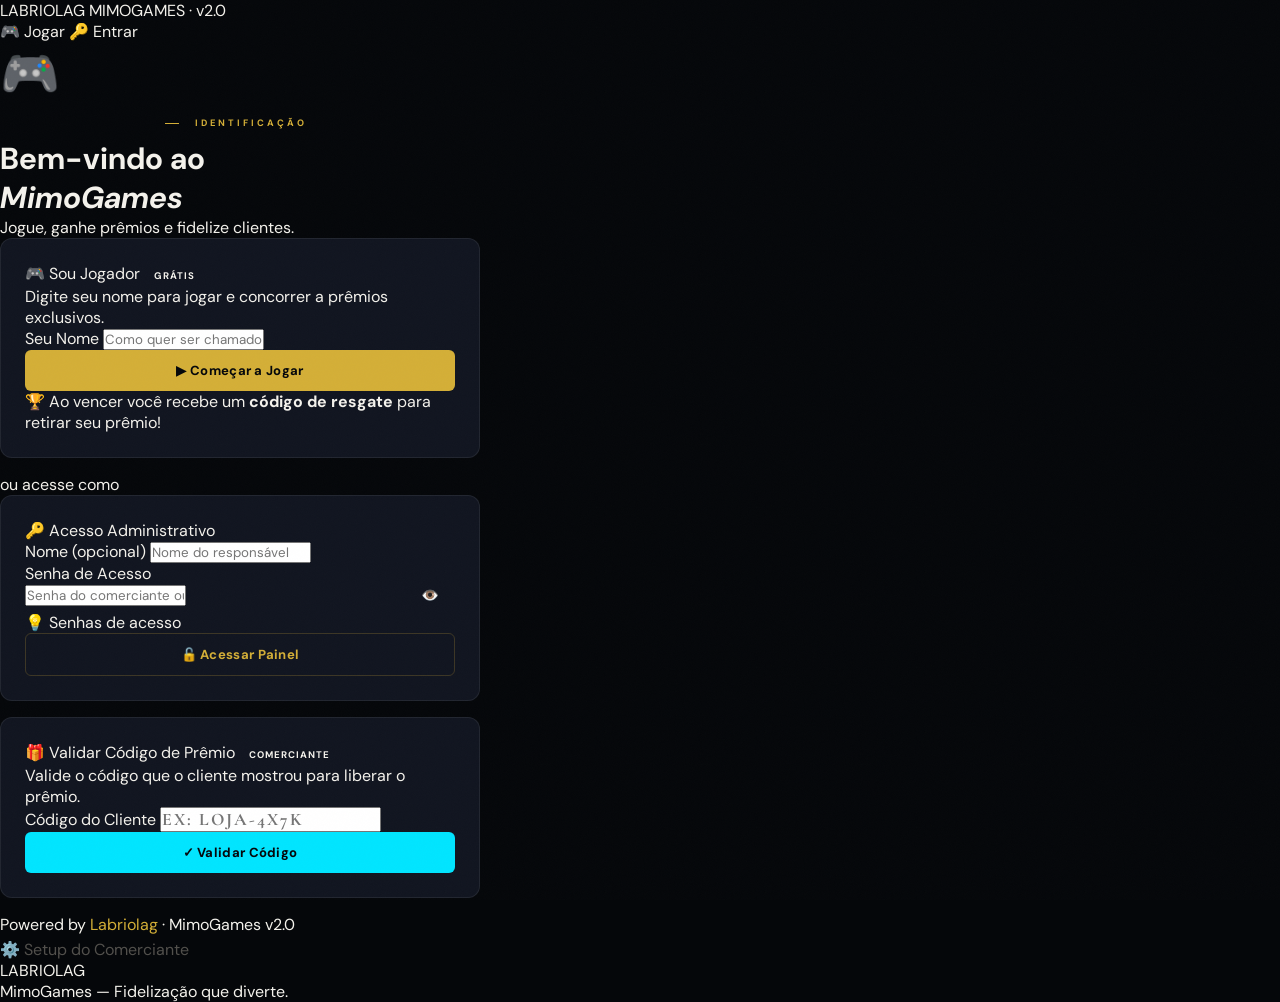
<file: login.html>
<!DOCTYPE html>
<html lang="pt-BR">
<head>
<meta charset="UTF-8">
<meta name="viewport" content="width=device-width, initial-scale=1.0">
<meta name="theme-color" content="#05070A">
<title>MimoGames · Entrar</title>
<link rel="stylesheet" href="style.css">
</head>
<body>

<div class="grid-bg"></div>

<!-- HEADER -->
<header class="site-header">
  <a href="index.html" class="header-logo">
    LABRIOLAG
    <span>MIMOGAMES · v2.0</span>
  </a>
  <nav class="header-nav">
    <a href="index.html">🎮 <span>Jogar</span></a>
    <a href="login.html" class="active">🔑 <span>Entrar</span></a>
  </nav>
</header>
<div class="progress-bar"><div class="progress-fill" style="width:33%"></div></div>

<!-- MAIN -->
<main class="page-wrap">
  <div class="container" style="max-width:480px">

    <!-- Logo / hero -->
    <div class="text-center mb-24 anim-fadeUp">
      <div style="font-size:3rem;margin-bottom:12px;animation:floatLogo 4s ease-in-out infinite">🎮</div>
      <div class="eyebrow" style="justify-content:center"><span class="ew-line"></span>Identificação<span class="ew-line"></span></div>
      <h1 style="font-size:1.9rem">Bem-vindo ao<br><em>MimoGames</em></h1>
      <p class="text-off text-sm mt-8">Jogue, ganhe prêmios e fidelize clientes.</p>
    </div>

    <!-- CARD LOGIN JOGADOR -->
    <div class="card anim-fadeUp" style="animation-delay:.05s;margin-bottom:16px" id="cardJogador">
      <div class="card-head">
        <span class="card-head-icon">🎮</span>
        <span class="card-head-title">Sou Jogador</span>
        <span class="badge badge-gold" style="margin-left:auto">Grátis</span>
      </div>
      <div class="card-body">
        <p class="text-off text-sm mb-16">Digite seu nome para jogar e concorrer a prêmios exclusivos.</p>
        <div class="form-group">
          <label for="nomeJogador">Seu Nome</label>
          <input type="text" id="nomeJogador" placeholder="Como quer ser chamado?" autocomplete="name">
        </div>
        <button class="btn btn-gold btn-full" onclick="loginJogador()">▶ Começar a Jogar</button>
        <div class="notice notice-gold mt-12">
          <span class="notice-icon">🏆</span>
          <span>Ao vencer você recebe um <strong>código de resgate</strong> para retirar seu prêmio!</span>
        </div>
      </div>
    </div>

    <!-- DIVIDER -->
    <div class="divider-text">ou acesse como</div>

    <!-- CARD ADMIN -->
    <div class="card anim-fadeUp" style="animation-delay:.1s" id="cardAdmin">
      <div class="card-head">
        <span class="card-head-icon">🔑</span>
        <span class="card-head-title">Acesso Administrativo</span>
      </div>
      <div class="card-body">
        <div class="form-group">
          <label for="nomeAdmin">Nome (opcional)</label>
          <input type="text" id="nomeAdmin" placeholder="Nome do responsável">
        </div>
        <div class="form-group">
          <label for="senhaAdmin">Senha de Acesso</label>
          <div style="position:relative">
            <input type="password" id="senhaAdmin" placeholder="Senha do comerciante ou dev">
            <button onclick="toggleSenha()" style="
              position:absolute;right:12px;top:50%;transform:translateY(-50%);
              background:none;border:none;color:var(--muted);cursor:pointer;
              font-size:.9rem;padding:4px;
            " id="eyeBtn">👁️</button>
          </div>
          <div style="margin-top:6px">
            <details>
              <summary class="text-xs text-muted" style="cursor:pointer;list-style:none">
                💡 Senhas de acesso
              </summary>
              <div class="notice notice-warn" style="margin-top:8px">
                <span class="notice-icon">⚠️</span>
                <div class="text-xs">
                  <strong>loja</strong> → Comerciante completo<br>
                  <strong>free</strong> → Comerciante versão gratuita<br>
                  <strong>dev</strong> → Painel DEVGUI
                </div>
              </div>
            </details>
          </div>
        </div>
        <button class="btn btn-outline btn-full" onclick="loginAdmin()">🔓 Acessar Painel</button>
      </div>
    </div>

    <!-- Se já logado -->
    <div id="logadoCard" class="card mt-16 anim-fadeUp" style="display:none;animation-delay:.15s">
      <div class="card-body">
        <div id="logadoChip" class="profile-chip" style="margin-bottom:12px">
          <div class="pc-avatar" id="lcAvatar">🎮</div>
          <div>
            <div class="pc-name" id="lcName">—</div>
            <div class="pc-role" id="lcRole">—</div>
          </div>
          <span class="badge badge-success" style="margin-left:auto"><span class="badge-dot"></span>Ativo</span>
        </div>
        <div class="flex gap-8">
          <a href="index.html" class="btn btn-gold" style="flex:1">🎮 Ir Jogar</a>
          <a href="setup.html" class="btn btn-outline" style="flex:1" id="btnSetupLink">⚙️ Setup</a>
          <button class="btn btn-ghost btn-sm" onclick="logout()">Sair</button>
        </div>
      </div>
    </div>

    <!-- Validar código de resgate -->
    <div class="card mt-16 anim-fadeUp" style="animation-delay:.2s" id="cardResgatar">
      <div class="card-head">
        <span class="card-head-icon">🎁</span>
        <span class="card-head-title">Validar Código de Prêmio</span>
        <span class="badge badge-cyber" style="margin-left:auto">Comerciante</span>
      </div>
      <div class="card-body">
        <p class="text-off text-sm mb-12">Valide o código que o cliente mostrou para liberar o prêmio.</p>
        <div class="form-group">
          <label for="codigoInput">Código do Cliente</label>
          <input type="text" id="codigoInput" placeholder="Ex: LOJA-4X7K"
            style="text-transform:uppercase;letter-spacing:2px;font-family:'Cormorant Garamond',serif;font-size:1.1rem;font-weight:700;color:var(--gold)">
        </div>
        <button class="btn btn-cyber btn-full" onclick="validarCodigoUI()">✓ Validar Código</button>
        <div id="resultadoCodigo" class="mt-12" style="display:none"></div>
      </div>
    </div>

    <!-- Créditos -->
    <div class="text-center mt-24 text-xs text-muted anim-fadeUp" style="animation-delay:.25s">
      Powered by <span style="color:var(--gold)">Labriolag</span> · MimoGames v2.0<br>
      <a href="setup.html" style="color:var(--muted);text-decoration:none;margin-top:4px;display:inline-block">
        ⚙️ Setup do Comerciante
      </a>
    </div>

  </div>
</main>

<!-- FOOTER -->
<footer class="site-footer">
  <div class="footer-logo">LABRIOLAG</div>
  <div class="footer-slogan" id="footerSlogan">MimoGames — Fidelização que diverte.</div>
  <div class="footer-contact" id="footerContato"></div>
  <a class="whatsapp-btn" id="footerWA" href="#" target="_blank" style="display:none">
    📲 Fale no WhatsApp
  </a>
</footer>

<script src="app.js"></script>
<script>
document.addEventListener('DOMContentLoaded', () => {
  MG.load();
  atualizarUI();

  // Enter nos campos
  document.getElementById('nomeJogador').addEventListener('keydown', e => {
    if (e.key === 'Enter') loginJogador();
  });
  document.getElementById('senhaAdmin').addEventListener('keydown', e => {
    if (e.key === 'Enter') loginAdmin();
  });
  document.getElementById('codigoInput').addEventListener('input', e => {
    e.target.value = e.target.value.toUpperCase();
  });
});

function atualizarUI() {
  const logado = MG.jogador.tipo !== 'anonimo';
  document.getElementById('logadoCard').style.display = logado ? 'block' : 'none';
  if (logado) {
    document.getElementById('lcName').textContent = MG.jogador.nickname;
    document.getElementById('lcRole').textContent = MG.jogador.tipo;
    const avatars = { Jogador:'🎮', Comerciante:'🏪', DEVGUI:'🔑', comerciante_free:'🏪' };
    document.getElementById('lcAvatar').textContent = avatars[MG.jogador.tipo] || '🎮';

    const tipo = MG.jogador.tipo;
    const btnSetup = document.getElementById('btnSetupLink');
    if (tipo === 'Jogador') btnSetup.style.display = 'none';

    // Mostrar seção resgate apenas pra comerciante/dev
    const cardR = document.getElementById('cardResgatar');
    if (tipo !== 'Comerciante' && tipo !== 'DEVGUI') cardR.style.display = 'none';
  }
}

function loginJogador() {
  const nome = document.getElementById('nomeJogador').value.trim();
  if (!nome) { MG.toast('Digite seu nome para jogar!', 'error'); return; }
  MG.jogador = { tipo: 'Jogador', nickname: nome };
  MG.save();
  MG.toast(`Bem-vindo, ${nome}! 🎮`, 'gold');
  setTimeout(() => window.location.href = 'index.html', 800);
}

function loginAdmin() {
  const nome  = document.getElementById('nomeAdmin').value.trim();
  const senha = document.getElementById('senhaAdmin').value.trim();
  const result = MG.validarLogin(nome, senha);
  if (!result) { MG.toast('Senha incorreta.', 'error'); return; }
  MG.jogador = { tipo: result.tipo, nickname: result.nickname };
  MG.save();
  MG.toast(`Logado como ${result.tipo} ✓`, 'gold');
  setTimeout(() => window.location.href = 'setup.html', 700);
}

function logout() {
  MG.jogador = { tipo: 'anonimo', nickname: '' };
  MG.save();
  MG.toast('Sessão encerrada.', 'cyber');
  setTimeout(() => atualizarUI(), 400);
}

function toggleSenha() {
  const inp = document.getElementById('senhaAdmin');
  inp.type = inp.type === 'password' ? 'text' : 'password';
}

function validarCodigoUI() {
  const code = document.getElementById('codigoInput').value.trim();
  if (!code) { MG.toast('Digite o código!', 'error'); return; }
  const r = MG.validarCodigo(code);
  const el = document.getElementById('resultadoCodigo');
  el.style.display = 'block';
  if (r.ok) {
    el.innerHTML = `
      <div class="notice notice-cyber">
        <span class="notice-icon">✅</span>
        <div>
          <strong>${r.msg}</strong><br>
          <span class="text-xs text-muted">Jogador: ${r.r?.jogador || '—'}</span>
        </div>
      </div>`;
    MG.toast('Código válido! Liberar prêmio ✓', 'success');
  } else {
    el.innerHTML = `
      <div class="notice notice-error">
        <span class="notice-icon">❌</span>
        <span>${r.msg}</span>
      </div>`;
    MG.toast(r.msg, 'error');
  }
}
</script>
</body>
</html>
</file>
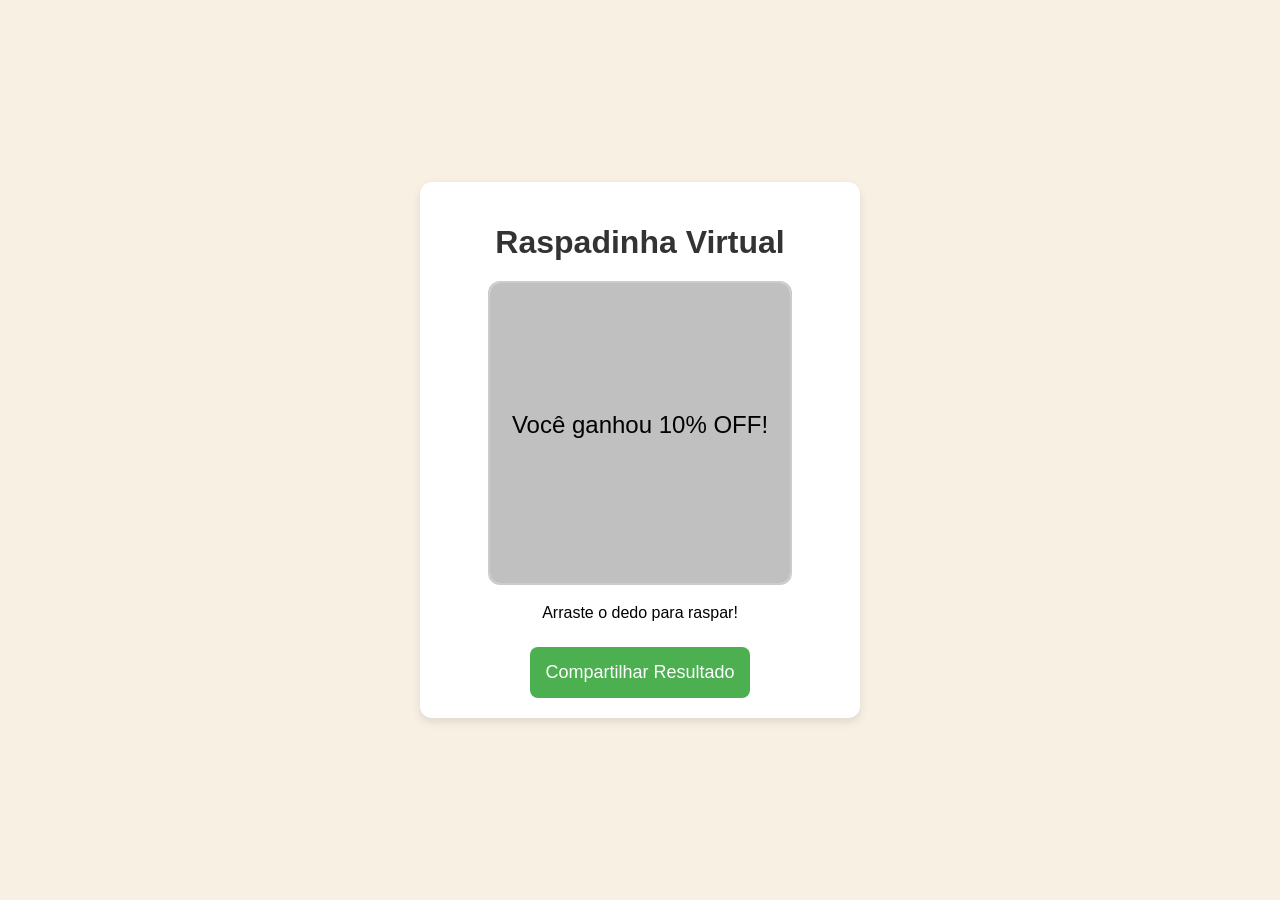
<file: raspadinha.html>
<!DOCTYPE html>
<html lang="pt-BR">
<head>
  <meta charset="UTF-8">
  <meta name="viewport" content="width=device-width, initial-scale=1.0, maximum-scale=1.0, user-scalable=no">
  <title>Raspadinha Virtual</title>
  <link rel="stylesheet" href="raspadinha.css">
</head>
<body>
  <div class="container">
    <h1>Raspadinha Virtual</h1>
    <canvas id="raspadinha" width="300" height="300"></canvas>
    <p id="mensagem">Arraste o dedo para raspar!</p>
    <button id="compartilhar-btn">Compartilhar Resultado</button>
  </div>
  <script src="raspadinha.js"></script>
</body>
</html>
</file>
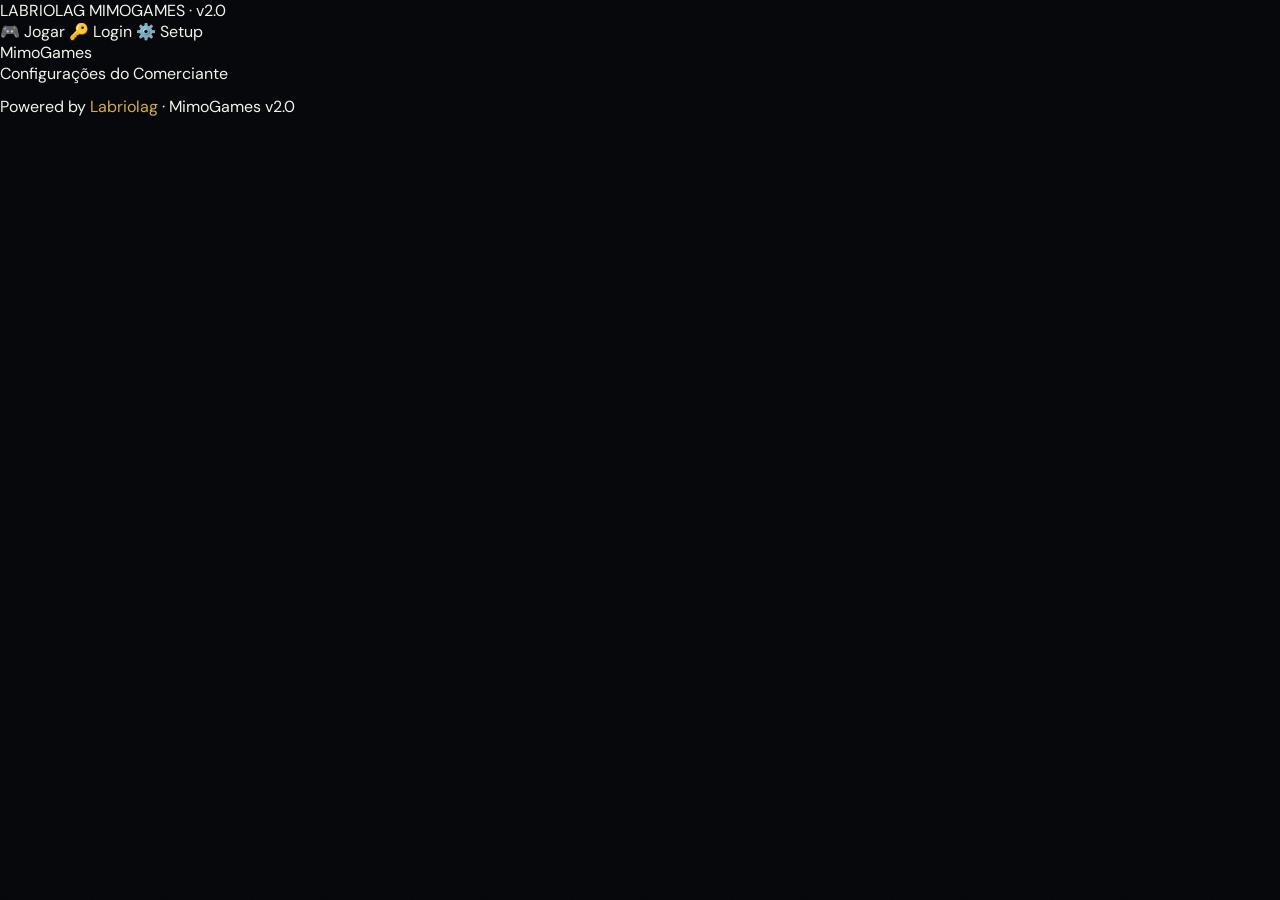
<file: setup.html>
<!DOCTYPE html>
<html lang="pt-BR">
<head>
<meta charset="UTF-8">
<meta name="viewport" content="width=device-width, initial-scale=1.0">
<meta name="theme-color" content="#05070A">
<title>MimoGames · Configurações</title>
<link rel="stylesheet" href="style.css">
</head>
<body>

<div class="grid-bg"></div>

<!-- HEADER -->
<header class="site-header">
  <a href="index.html" class="header-logo">
    LABRIOLAG
    <span>MIMOGAMES · v2.0</span>
  </a>
  <nav class="header-nav">
    <a href="index.html">🎮 <span>Jogar</span></a>
    <a href="login.html">🔑 <span>Login</span></a>
    <a href="setup.html" class="active">⚙️ <span>Setup</span></a>
  </nav>
</header>
<div class="progress-bar">
  <div class="progress-fill" style="width:66%"></div>
</div>

<!-- ACESSO NEGADO (default hidden) -->
<div id="acessoNegado" class="page-wrap" style="display:none">
  <div class="container" style="max-width:480px;text-align:center">
    <div style="font-size:3rem;margin-bottom:16px">🔒</div>
    <h2>Acesso Restrito</h2>
    <p class="text-off text-sm mt-8 mb-24">Esta área é exclusiva para comerciantes e administradores.</p>
    <a href="login.html" class="btn btn-gold">🔑 Fazer Login</a>
  </div>
</div>

<!-- CONTEÚDO PRINCIPAL -->
<main class="page-wrap" id="mainContent" style="display:none">
  <div class="container">

    <!-- Header da página -->
    <div class="flex items-center justify-between mb-24 anim-fadeUp">
      <div>
        <div class="eyebrow"><span class="ew-line"></span>Painel do Comerciante</div>
        <h1 style="font-size:1.8rem">Configurações<br><em>do Seu Negócio</em></h1>
      </div>
      <div class="hide-mobile">
        <div id="panelChip" class="profile-chip" style="margin-bottom:0">
          <div class="pc-avatar" id="panelAvatar">🏪</div>
          <div>
            <div class="pc-name" id="panelName">Comerciante</div>
            <div class="pc-role" id="panelRole">Painel Admin</div>
          </div>
        </div>
      </div>
    </div>

    <!-- TABS -->
    <div class="flex gap-8 mb-20 anim-fadeUp" style="animation-delay:.05s;flex-wrap:wrap" id="tabNav">
      <button class="btn btn-gold btn-sm" data-tab="loja" onclick="abrirTab('loja')">🏪 Loja</button>
      <button class="btn btn-ghost btn-sm" data-tab="jogo" onclick="abrirTab('jogo')">🎮 Jogo</button>
      <button class="btn btn-ghost btn-sm" data-tab="resgates" onclick="abrirTab('resgates')">🎁 Resgates</button>
      <button class="btn btn-ghost btn-sm" data-tab="dev" onclick="abrirTab('dev')" id="tabDev" style="display:none">🧪 DEVGUI</button>
    </div>

    <!-- ── TAB: LOJA ── -->
    <div id="tabLoja" class="tab-content">

      <!-- NOTICE FREE -->
      <div id="freeNotice" class="notice notice-warn mb-16 anim-fadeUp" style="display:none">
        <span class="notice-icon">⚠️</span>
        <div>
          <strong>Versão Gratuita</strong> — WhatsApp e download completo estão bloqueados.<br>
          <span class="text-xs">Atualize para a versão completa para desbloquear todos os recursos.</span>
        </div>
      </div>

      <div class="card anim-fadeUp" style="animation-delay:.1s">
        <div class="card-head">
          <span class="card-head-icon">🏪</span>
          <span class="card-head-title">Identidade do Negócio</span>
        </div>
        <div class="card-body">

          <!-- Preview da loja -->
          <div id="lojaPreview" style="
            display:flex;align-items:center;gap:14px;
            background:var(--ink2);border:1px solid var(--line);
            border-radius:var(--radius);padding:14px;margin-bottom:20px;
          ">
            <img id="prevLogo" src="data:image/svg+xml,%3Csvg xmlns='http://www.w3.org/2000/svg' viewBox='0 0 60 60'%3E%3Crect width='60' height='60' fill='%230A0D14'/%3E%3Ctext x='50%25' y='55%25' font-size='28' text-anchor='middle' dominant-baseline='middle'%3E🏪%3C/text%3E%3C/svg%3E"
              alt="Logo" style="width:48px;height:48px;border-radius:50%;object-fit:cover;border:2px solid var(--gold-b)">
            <div>
              <div id="prevNome" style="font-weight:700;color:var(--white);font-size:.95rem">Seu Negócio</div>
              <div id="prevSlogan" class="text-xs text-muted">Slogan aqui...</div>
            </div>
            <span class="badge badge-gold" id="prevTipo" style="margin-left:auto">Tipo</span>
          </div>

          <div class="grid-2">
            <div class="form-group">
              <label for="nomeLoja">Nome do Negócio *</label>
              <input type="text" id="nomeLoja" placeholder="Ex: Pizzaria do João" oninput="atualizarPreview()">
            </div>
            <div class="form-group">
              <label for="tipoLoja">Tipo do Negócio *</label>
              <select id="tipoLoja" onchange="atualizarPreview()">
                <option value="labriolag">⚡ Labriolag (Demo)</option>
                <option value="pizzaria">🍕 Pizzaria</option>
                <option value="padaria">🍞 Padaria</option>
                <option value="hamburgueria">🍔 Hamburgueria</option>
                <option value="doceira">🍬 Doceira</option>
                <option value="acaitaria">🍧 Açaitaria</option>
                <option value="sorveteria">🍨 Sorveteria</option>
                <option value="japones">🍣 Japonês</option>
                <option value="cafeteria">☕ Cafeteria</option>
              </select>
            </div>
          </div>

          <div class="form-group">
            <label for="logoLoja">URL da Logo</label>
            <input type="url" id="logoLoja" placeholder="https://..." oninput="atualizarPreview()">
          </div>

          <div class="form-group">
            <label for="sloganLoja">Slogan</label>
            <input type="text" id="sloganLoja" placeholder="Ex: A melhor pizza da cidade!" oninput="atualizarPreview()">
          </div>

          <div class="form-group">
            <label for="premioTexto">Texto do Prêmio</label>
            <input type="text" id="premioTexto" placeholder="Ex: Uma pizza grátis para você!">
          </div>

          <div class="form-group">
            <label for="whatsappLoja">WhatsApp com DDD <span id="waLock" class="badge badge-warn" style="font-size:.55rem">🔒 Bloqueado (Free)</span></label>
            <input type="tel" id="whatsappLoja" placeholder="Ex: 11987654321">
          </div>

          <div class="flex gap-8 mt-16" style="flex-wrap:wrap">
            <button class="btn btn-gold" onclick="salvarLoja()" style="flex:1;min-width:140px">💾 Salvar</button>
            <button class="btn btn-outline" onclick="previewJogo()" style="flex:1;min-width:140px">👁 Ver Jogo</button>
          </div>

        </div>
      </div>

    </div><!-- /tabLoja -->

    <!-- ── TAB: JOGO ── -->
    <div id="tabJogo" class="tab-content" style="display:none">
      <div class="card anim-fadeUp">
        <div class="card-head">
          <span class="card-head-icon">🎮</span>
          <span class="card-head-title">Configurações do Jogo</span>
        </div>
        <div class="card-body">

          <div class="notice notice-cyber mb-16">
            <span class="notice-icon">⚡</span>
            <span>O tema visual do jogo (emojis, cores) é definido automaticamente pelo <strong>Tipo do Negócio</strong> configurado na aba Loja.</span>
          </div>

          <div class="form-group">
            <label>Dificuldade Padrão</label>
            <div style="display:flex;gap:8px;margin-top:4px">
              <button class="diff-btn active" data-diff="facil" onclick="selDiff('facil')">⭐ Fácil</button>
              <button class="diff-btn" data-diff="normal" onclick="selDiff('normal')">⭐⭐ Normal</button>
              <button class="diff-btn diff-hard" data-diff="dificil" onclick="selDiff('dificil')">⭐⭐⭐ Difícil</button>
            </div>
          </div>

          <!-- Info de cada nível -->
          <div class="grid-3 mt-16">
            <div class="card">
              <div class="card-body text-center">
                <div style="font-size:1.4rem;margin-bottom:6px">⭐</div>
                <div style="font-weight:700;color:var(--gold);margin-bottom:4px">Fácil</div>
                <div class="text-xs text-muted">6 pares · Sem timer · Tentativas ilimitadas</div>
              </div>
            </div>
            <div class="card">
              <div class="card-body text-center">
                <div style="font-size:1.4rem;margin-bottom:6px">⭐⭐</div>
                <div style="font-weight:700;color:var(--gold);margin-bottom:4px">Normal</div>
                <div class="text-xs text-muted">8 pares · 2 min · Tentativas ilimitadas</div>
              </div>
            </div>
            <div class="card">
              <div class="card-body text-center">
                <div style="font-size:1.4rem;margin-bottom:6px">⭐⭐⭐</div>
                <div style="font-weight:700;color:var(--cyber);margin-bottom:4px">Difícil</div>
                <div class="text-xs text-muted">10 pares · 90s · 20 tentativas</div>
              </div>
            </div>
          </div>

          <div class="divider"></div>

          <!-- Simulador -->
          <h3 class="mb-16">🧪 Ferramentas de Teste</h3>
          <div class="flex gap-8" style="flex-wrap:wrap">
            <a href="index.html" class="btn btn-outline">▶ Abrir Jogo</a>
            <button class="btn btn-ghost" onclick="resetarScores()">🗑 Resetar Scores</button>
            <button class="btn btn-ghost" onclick="resetarResgates()">🗑 Resetar Resgates</button>
          </div>

        </div>
      </div>
    </div>

    <!-- ── TAB: RESGATES ── -->
    <div id="tabResgates" class="tab-content" style="display:none">
      <div class="card anim-fadeUp">
        <div class="card-head">
          <span class="card-head-icon">🎁</span>
          <span class="card-head-title">Códigos de Resgate Gerados</span>
        </div>
        <div class="card-body">

          <!-- Validação rápida -->
          <div class="form-group">
            <label for="codigoValidar">Validar Código do Cliente</label>
            <div class="flex gap-8">
              <input type="text" id="codigoValidar" placeholder="Ex: LOJANAME-4X7K"
                style="flex:1;text-transform:uppercase;letter-spacing:2px;
                       font-family:'Cormorant Garamond',serif;font-size:1rem;font-weight:700;color:var(--gold)">
              <button class="btn btn-cyber" onclick="validarSetup()" style="flex-shrink:0">✓ Validar</button>
            </div>
          </div>
          <div id="resultadoSetup" class="mt-8" style="display:none"></div>

          <div class="divider"></div>

          <!-- Lista de resgates -->
          <div id="listaResgates">
            <div class="text-center text-muted text-sm" style="padding:24px 0">
              Nenhum resgate gerado ainda.
            </div>
          </div>

          <button class="btn btn-ghost btn-sm mt-12" onclick="carregarResgates()">↺ Atualizar</button>
        </div>
      </div>
    </div>

    <!-- ── TAB: DEVGUI ── -->
    <div id="tabDev" class="tab-content" style="display:none">
      <div class="notice notice-warn mb-16 anim-fadeUp">
        <span class="notice-icon">🧪</span>
        <span><strong>DEVGUI</strong> — Área exclusiva de desenvolvimento. Alterações afetam todos os usuários desta instalação.</span>
      </div>

      <div class="card anim-fadeUp" style="animation-delay:.05s">
        <div class="card-head">
          <span class="card-head-icon">🎨</span>
          <span class="card-head-title">Splash Screen</span>
        </div>
        <div class="card-body">
          <div class="form-group">
            <label for="devSplashLogo">URL da Logo (Splash)</label>
            <input type="url" id="devSplashLogo" placeholder="https://...">
          </div>
          <div class="grid-2">
            <div class="form-group">
              <label for="devSplashTitulo">Título</label>
              <input type="text" id="devSplashTitulo" placeholder="MimoGames">
            </div>
            <div class="form-group">
              <label for="devSplashSubtitulo">Subtítulo</label>
              <input type="text" id="devSplashSubtitulo" placeholder="Powered by Labriolag">
            </div>
          </div>
        </div>
      </div>

      <div class="card mt-16 anim-fadeUp" style="animation-delay:.1s">
        <div class="card-head">
          <span class="card-head-icon">📍</span>
          <span class="card-head-title">Rodapé Global</span>
        </div>
        <div class="card-body">
          <div class="form-group">
            <label for="devContato">Informações de Contato</label>
            <input type="text" id="devContato" placeholder="📍 Cidade · ☎️ (00) 00000-0000">
          </div>
        </div>
      </div>

      <div class="flex gap-8 mt-16" style="flex-wrap:wrap">
        <button class="btn btn-gold" onclick="salvarDev()" style="flex:1">💾 Salvar Dev Config</button>
        <button class="btn btn-danger" onclick="resetarTudo()">🗑 Resetar Tudo</button>
      </div>
    </div>

  </div><!-- /container -->
</main>

<!-- FOOTER -->
<footer class="site-footer">
  <div class="footer-store-name" id="footerNome">MimoGames</div>
  <div class="footer-slogan" id="footerSlogan">Configurações do Comerciante</div>
  <div class="footer-contact" id="footerContato"></div>
  <a class="whatsapp-btn" id="footerWA" href="#" target="_blank" style="display:none">
    📲 Fale no WhatsApp
  </a>
  <div class="divider" style="margin:12px 0"></div>
  <div class="text-xs text-muted">Powered by <span style="color:var(--gold)">Labriolag</span> · MimoGames v2.0</div>
</footer>

<style>
.diff-btn {
  padding:8px 14px;border-radius:6px;border:1px solid var(--line);
  background:var(--ink3);color:var(--off);font-size:.72rem;font-weight:700;
  letter-spacing:1px;text-transform:uppercase;cursor:pointer;
  transition:all .2s;font-family:'DM Sans',sans-serif;
}
.diff-btn:hover { border-color:var(--gold-b);color:var(--gold); }
.diff-btn.active { border-color:var(--gold);color:var(--gold);background:var(--gold-p); }
.diff-btn.diff-hard.active { border-color:var(--cyber);color:var(--cyber);background:var(--cyber-d); }

.resgate-row {
  display:flex;align-items:center;gap:10px;
  padding:10px 14px;background:var(--ink3);border:1px solid var(--line);
  border-radius:var(--radius);margin-bottom:6px;
}
.rr-code { font-family:'Cormorant Garamond',serif;font-size:1rem;font-weight:700;
           color:var(--gold);letter-spacing:2px;flex:1; }
.rr-status { font-size:.6rem;padding:3px 7px;border-radius:10px; }
.rr-valid   { background:rgba(34,197,94,.1);border:1px solid rgba(34,197,94,.3);color:var(--success); }
.rr-used    { background:rgba(100,100,100,.1);border:1px solid rgba(100,100,100,.2);color:var(--muted); }
.rr-expired { background:rgba(239,68,68,.1);border:1px solid rgba(239,68,68,.3);color:var(--error); }
</style>

<script src="app.js"></script>
<script>
let diffSelecionado = 'facil';

document.addEventListener('DOMContentLoaded', () => {
  MG.load();

  const tipo = MG.jogador.tipo;
  const permitidos = ['Comerciante','DEVGUI','comerciante_free'];
  if (!permitidos.includes(tipo)) {
    document.getElementById('acessoNegado').style.display = 'block';
    return;
  }
  document.getElementById('mainContent').style.display = 'block';

  // Perfil
  document.getElementById('panelName').textContent = MG.jogador.nickname;
  document.getElementById('panelRole').textContent = tipo;
  const av = { Comerciante:'🏪', DEVGUI:'🔑', comerciante_free:'🏪' };
  document.getElementById('panelAvatar').textContent = av[tipo] || '🏪';

  // Dev tab
  if (tipo === 'DEVGUI') {
    document.getElementById('tabDev').style.display = 'flex';
  }

  // Free notice
  if (tipo === 'comerciante_free') {
    document.getElementById('freeNotice').style.display = 'flex';
    document.getElementById('waLock').style.display = 'inline-flex';
    document.getElementById('whatsappLoja').disabled = true;
  } else {
    document.getElementById('waLock').style.display = 'none';
  }

  preencherFormularios();
  carregarResgates();
});

function abrirTab(nome) {
  document.querySelectorAll('.tab-content').forEach(el => el.style.display = 'none');
  document.getElementById(`tab${nome.charAt(0).toUpperCase()+nome.slice(1)}`).style.display = 'block';

  document.querySelectorAll('#tabNav button').forEach(btn => {
    const isActive = btn.dataset.tab === nome;
    btn.className = isActive ? 'btn btn-gold btn-sm' : 'btn btn-ghost btn-sm';
  });
}

function preencherFormularios() {
  const L = MG.loja, D = MG.dev;
  setValue('nomeLoja',       L.nome     || '');
  setValue('logoLoja',       L.logo     || '');
  setValue('sloganLoja',     L.slogan   || '');
  setValue('whatsappLoja',   L.whatsapp || '');
  setValue('premioTexto',    L.recompensa?.texto || '');
  setValue('tipoLoja',       L.tipo     || 'labriolag');
  setValue('devSplashLogo',  D.splashLogo     || '');
  setValue('devSplashTitulo',D.splashTitulo   || '');
  setValue('devSplashSubtitulo', D.splashSubtitulo || '');
  setValue('devContato',     D.contato  || '');
  atualizarPreview();
}

function setValue(id, v) {
  const el = document.getElementById(id);
  if (el) el.value = v;
}

function atualizarPreview() {
  const nome   = document.getElementById('nomeLoja').value;
  const slogan = document.getElementById('sloganLoja').value;
  const logo   = document.getElementById('logoLoja').value;
  const tipo   = document.getElementById('tipoLoja').value;
  const tema   = MG.temas[tipo] || MG.temas.labriolag;
  const labels = {labriolag:'⚡ Tech',pizzaria:'🍕 Pizzaria',padaria:'🍞 Padaria',hamburgueria:'🍔 Burguer',
                  doceira:'🍬 Doceira',acaitaria:'🍧 Açaí',sorveteria:'🍨 Sorveteria',japones:'🍣 Japonês',cafeteria:'☕ Café'};

  document.getElementById('prevNome').textContent = nome || 'Seu Negócio';
  document.getElementById('prevSlogan').textContent = slogan || tema.slogan;
  document.getElementById('prevTipo').textContent = labels[tipo] || tipo;
  if (logo) document.getElementById('prevLogo').src = logo;
}

function salvarLoja() {
  const tipo = MG.jogador.tipo;
  MG.loja = {
    nome:      document.getElementById('nomeLoja').value,
    logo:      document.getElementById('logoLoja').value,
    slogan:    document.getElementById('sloganLoja').value,
    whatsapp:  tipo === 'comerciante_free' ? '' : document.getElementById('whatsappLoja').value,
    tipo:      document.getElementById('tipoLoja').value,
    recompensa:{ texto: document.getElementById('premioTexto').value },
  };
  MG.save();
  MG.aplicarVisual();
  MG.toast('Configurações salvas! ✓', 'gold');
}

function salvarDev() {
  MG.dev = {
    splashLogo:     document.getElementById('devSplashLogo').value,
    splashTitulo:   document.getElementById('devSplashTitulo').value,
    splashSubtitulo:document.getElementById('devSplashSubtitulo').value,
    contato:        document.getElementById('devContato').value,
  };
  MG.save();
  MG.aplicarVisual();
  MG.toast('Dev config salva! ✓', 'cyber');
}

function previewJogo() {
  salvarLoja();
  window.open('index.html', '_blank');
}

function selDiff(d) {
  diffSelecionado = d;
  document.querySelectorAll('.diff-btn').forEach(btn => {
    btn.classList.toggle('active', btn.dataset.diff === d);
    btn.classList.toggle('diff-hard', btn.dataset.diff === 'dificil');
  });
  MG.toast(`Dificuldade: ${d}`, 'cyber');
}

function carregarResgates() {
  const resgates = JSON.parse(localStorage.getItem(MG.keys.resgates) || '[]');
  const el = document.getElementById('listaResgates');
  if (resgates.length === 0) {
    el.innerHTML = '<div class="text-center text-muted text-sm" style="padding:20px 0">Nenhum resgate gerado ainda.</div>';
    return;
  }
  el.innerHTML = resgates.slice().reverse().map(r => {
    const now = Date.now();
    let statusClass = 'rr-valid', statusLabel = 'Válido';
    if (r.used) { statusClass = 'rr-used'; statusLabel = 'Usado'; }
    else if (now > r.exp) { statusClass = 'rr-expired'; statusLabel = 'Expirado'; }
    const dt = new Date(r.exp).toLocaleString('pt-BR',{day:'2-digit',month:'2-digit',hour:'2-digit',minute:'2-digit'});
    return `
      <div class="resgate-row">
        <div class="rr-code">${r.code}</div>
        <div class="text-xs text-muted hide-mobile">${r.jogador || '—'} · até ${dt}</div>
        <span class="rr-status ${statusClass}">${statusLabel}</span>
      </div>
    `;
  }).join('');
}

function validarSetup() {
  const code = document.getElementById('codigoValidar').value.trim();
  if (!code) return;
  const r = MG.validarCodigo(code);
  const el = document.getElementById('resultadoSetup');
  el.style.display = 'block';
  if (r.ok) {
    el.innerHTML = `<div class="notice notice-cyber"><span class="notice-icon">✅</span><span>${r.msg} — Jogador: ${r.r?.jogador||'—'}</span></div>`;
    MG.toast('Prêmio liberado! ✓', 'success');
    carregarResgates();
  } else {
    el.innerHTML = `<div class="notice notice-error"><span class="notice-icon">❌</span><span>${r.msg}</span></div>`;
    MG.toast(r.msg, 'error');
  }
}

function resetarScores() {
  if (!confirm('Resetar ranking de pontuações?')) return;
  localStorage.removeItem(MG.keys.scores);
  MG.toast('Scores resetados.', 'cyber');
}

function resetarResgates() {
  if (!confirm('Resetar todos os códigos de resgate?')) return;
  localStorage.removeItem(MG.keys.resgates);
  carregarResgates();
  MG.toast('Resgates resetados.', 'cyber');
}

function resetarTudo() {
  if (!confirm('⚠️ Isso apagará TODOS os dados. Continuar?')) return;
  MG.reset();
}
</script>
</body>
</html>
</file>
<file: style.css>
/* MIMOGAMES · LABRIOLAG STYLE SYSTEM */
@import url('https://fonts.googleapis.com/css2?family=Cormorant+Garamond:ital,wght@0,600;0,700;1,600;1,700&family=DM+Sans:wght@300;400;500;600;700&display=swap');

:root {
  --ink:#05070A;--ink2:#0A0D14;--ink3:#111520;--ink4:#181C2A;
  --gold:#D4AF37;--gold-l:#E8CC6A;--gold-d:#A8891E;
  --gold-p:rgba(212,175,55,.10);--gold-b:rgba(212,175,55,.22);--gold-dim:rgba(212,175,55,.06);
  --cyber:#00E5FF;--cyber-d:rgba(0,229,255,.10);--cyber-b:rgba(0,229,255,.22);
  --green:#00E096;--red:#FF4D6D;
  --white:#F4F2EC;--off:#A8A5A0;--muted:#52504C;
  --line:rgba(255,255,255,.07);--line2:rgba(255,255,255,.13);
  --loja:#D4AF37;--loja-p:rgba(212,175,55,.12);--loja-b:rgba(212,175,55,.25);
  --r:6px;--rl:12px;--pad:20px;
  --ease:cubic-bezier(.4,0,.2,1);--dur:.25s;
}

*,*::before,*::after{margin:0;padding:0;box-sizing:border-box;-webkit-tap-highlight-color:transparent;}
html{scroll-behavior:smooth;}
body{font-family:'DM Sans',sans-serif;background:var(--ink);color:var(--white);min-height:100vh;-webkit-font-smoothing:antialiased;}
a{color:inherit;text-decoration:none;}img{max-width:100%;display:block;}
input,select,button,textarea{font-family:inherit;}

/* NOISE */
body::after{content:'';position:fixed;inset:0;z-index:9999;pointer-events:none;opacity:.02;
  background:url("data:image/svg+xml,%3Csvg viewBox='0 0 200 200' xmlns='http://www.w3.org/2000/svg'%3E%3Cfilter id='n'%3E%3CfeTurbulence type='fractalNoise' baseFrequency='.9' numOctaves='4' stitchTiles='stitch'/%3E%3C/filter%3E%3Crect width='100%25' height='100%25' filter='url(%23n)'/%3E%3C/svg%3E");
  background-size:160px;}

/* GRID BG */
.gbg{position:fixed;inset:0;pointer-events:none;z-index:0;
  background-image:linear-gradient(var(--line) 1px,transparent 1px),linear-gradient(90deg,var(--line) 1px,transparent 1px);
  background-size:52px 52px;
  mask-image:radial-gradient(ellipse 80% 70% at 50% 40%,black,transparent);}

/* NAV */
.nav{position:fixed;top:0;left:0;right:0;z-index:800;height:52px;
  display:flex;align-items:center;justify-content:space-between;padding:0 24px;
  background:rgba(5,7,10,.92);backdrop-filter:blur(20px);border-bottom:1px solid var(--line);}
.nav-logo{font-family:'Cormorant Garamond',serif;font-weight:700;font-size:1rem;letter-spacing:2.5px;color:var(--gold);display:flex;align-items:center;gap:10px;}
.nav-logo small{font-family:'DM Sans',sans-serif;font-size:.58rem;letter-spacing:2px;color:var(--muted);font-weight:400;text-transform:uppercase;}
.nav-actions{display:flex;align-items:center;gap:6px;}
.nav-link{padding:7px 14px;border-radius:var(--r);font-size:.72rem;font-weight:600;color:var(--off);transition:color var(--dur) var(--ease),background var(--dur) var(--ease);}
.nav-link:hover,.nav-link.act{color:var(--gold);background:var(--gold-dim);}
.nav-pill{padding:7px 18px;border-radius:var(--r);font-size:.72rem;font-weight:700;background:var(--gold);color:var(--ink);transition:background var(--dur) var(--ease),transform var(--dur) var(--ease);}
.nav-pill:hover{background:var(--gold-l);transform:translateY(-1px);}

/* LAYOUT */
.page{min-height:100vh;padding-top:52px;position:relative;}
.wrap{max-width:520px;margin:0 auto;padding:36px var(--pad) 100px;position:relative;z-index:1;}
.wrap-lg{max-width:900px;margin:0 auto;padding:36px var(--pad) 100px;position:relative;z-index:1;}

/* TYPOGRAPHY */
.eyebrow{display:flex;align-items:center;gap:8px;font-size:.58rem;letter-spacing:3px;text-transform:uppercase;color:var(--gold);font-weight:700;margin-bottom:10px;}
.eyebrow::before{content:'';width:14px;height:1px;background:var(--gold);flex-shrink:0;}
.h-disp{font-family:'Cormorant Garamond',serif;font-size:clamp(1.9rem,5.5vw,2.8rem);font-weight:700;color:var(--white);line-height:1.15;margin-bottom:10px;}
.h-disp em{color:var(--gold);font-style:italic;}
.lead{font-size:.88rem;color:var(--off);line-height:1.75;}

/* CARD */
.card{background:var(--ink3);border:1px solid var(--line);border-radius:var(--rl);padding:24px;margin-bottom:16px;transition:border-color var(--dur) var(--ease);}
.card:hover{border-color:var(--line2);}
.card-gold{border-color:var(--gold-b);background:rgba(212,175,55,.03);}
.card-cyber{border-color:var(--cyber-b);background:rgba(0,229,255,.03);}

/* FORM */
.fg{margin-bottom:18px;}
.fl{display:block;font-size:.68rem;font-weight:700;letter-spacing:1.2px;text-transform:uppercase;color:var(--off);margin-bottom:7px;}
.fi,.fs{width:100%;padding:12px 14px;background:var(--ink2);border:1px solid var(--line2);border-radius:var(--r);color:var(--white);font-size:.88rem;outline:none;transition:border-color var(--dur) var(--ease),box-shadow var(--dur) var(--ease);appearance:none;-webkit-appearance:none;}
.fi::placeholder{color:var(--muted);}
.fi:focus,.fs:focus{border-color:var(--gold-b);box-shadow:0 0 0 3px rgba(212,175,55,.08);}
.fi:disabled{opacity:.4;cursor:not-allowed;}
.fs{background-image:url("data:image/svg+xml,%3Csvg xmlns='http://www.w3.org/2000/svg' width='12' height='7' fill='none'%3E%3Cpath d='M1 1l5 5 5-5' stroke='%23A8891E' stroke-width='1.5' stroke-linecap='round'/%3E%3C/svg%3E");background-repeat:no-repeat;background-position:right 14px center;padding-right:36px;cursor:pointer;}
.fs option{background:var(--ink2);}
.fhint{font-size:.66rem;color:var(--muted);margin-top:5px;}
.iw{position:relative;}.iw .fi{padding-left:40px;}
.ii{position:absolute;left:14px;top:50%;transform:translateY(-50%);font-size:.88rem;color:var(--muted);pointer-events:none;}
.pweye{position:absolute;right:12px;top:50%;transform:translateY(-50%);background:none;border:none;color:var(--muted);cursor:pointer;font-size:.78rem;padding:4px;transition:color var(--dur);}
.pweye:hover{color:var(--gold);}

/* BUTTONS */
.btn{display:inline-flex;align-items:center;justify-content:center;gap:8px;padding:12px 22px;border-radius:var(--r);font-size:.82rem;font-weight:700;letter-spacing:.3px;border:none;cursor:pointer;user-select:none;transition:background var(--dur) var(--ease),transform var(--dur) var(--ease),box-shadow var(--dur) var(--ease),filter var(--dur);text-decoration:none;}
.btn-full{width:100%;}
.btn-lg{padding:14px 26px;font-size:.9rem;}
.btn-sm{padding:8px 14px;font-size:.74rem;}
.btn-gold{background:var(--gold);color:var(--ink);}
.btn-gold:hover{background:var(--gold-l);transform:translateY(-1px);box-shadow:0 6px 20px rgba(212,175,55,.22);}
.btn-gold:active{transform:translateY(0);}
.btn-outline{background:transparent;color:var(--gold);border:1px solid var(--gold-b);}
.btn-outline:hover{background:var(--gold-p);}
.btn-ghost{background:rgba(255,255,255,.04);color:var(--off);border:1px solid var(--line);}
.btn-ghost:hover{background:rgba(255,255,255,.08);color:var(--white);}
.btn-cyber{background:var(--cyber);color:var(--ink);}
.btn-cyber:hover{filter:brightness(1.1);transform:translateY(-1px);}
.btn-danger{background:rgba(255,77,109,.12);color:var(--red);border:1px solid rgba(255,77,109,.25);}
.btn-danger:hover{background:rgba(255,77,109,.22);}
.btn-wp{background:#25D366;color:#fff;}
.btn-wp:hover{filter:brightness(1.08);transform:translateY(-1px);}

/* BADGE */
.badge{display:inline-flex;align-items:center;gap:5px;padding:4px 10px;border-radius:20px;font-size:.6rem;font-weight:700;letter-spacing:1px;text-transform:uppercase;}
.b-gold{background:var(--gold-p);border:1px solid var(--gold-b);color:var(--gold);}
.b-cyber{background:var(--cyber-d);border:1px solid var(--cyber-b);color:var(--cyber);}
.b-green{background:rgba(0,224,150,.1);border:1px solid rgba(0,224,150,.25);color:var(--green);}
.b-red{background:rgba(255,77,109,.1);border:1px solid rgba(255,77,109,.25);color:var(--red);}
.bdot{width:6px;height:6px;border-radius:50%;background:currentColor;animation:bdlink 2s infinite;}
@keyframes bdlink{0%,100%{opacity:1;}50%{opacity:.25;}}

/* ALERT */
.alert{display:flex;align-items:flex-start;gap:10px;padding:12px 16px;border-radius:var(--r);font-size:.8rem;margin-bottom:16px;line-height:1.55;}
.a-warn{background:rgba(212,175,55,.08);border:1px solid var(--gold-b);color:var(--gold-l);}
.a-info{background:var(--cyber-d);border:1px solid var(--cyber-b);color:var(--cyber);}
.a-err{background:rgba(255,77,109,.08);border:1px solid rgba(255,77,109,.25);color:var(--red);}
.a-ok{background:rgba(0,224,150,.08);border:1px solid rgba(0,224,150,.25);color:var(--green);}

/* DIVIDER */
.div{height:1px;background:var(--line);margin:24px 0;position:relative;}
.div span{position:absolute;top:50%;left:50%;transform:translate(-50%,-50%);background:var(--ink3);padding:0 10px;font-size:.62rem;color:var(--muted);letter-spacing:1.5px;text-transform:uppercase;}

/* OVERLAY / MODAL */
.overlay{position:fixed;inset:0;z-index:2000;background:rgba(5,7,10,.88);backdrop-filter:blur(10px);display:none;align-items:center;justify-content:center;padding:20px;}
.overlay.open{display:flex;}
.modal{background:var(--ink3);border:1px solid var(--line2);border-radius:var(--rl);padding:32px 28px;max-width:380px;width:100%;position:relative;animation:mpop .38s cubic-bezier(.34,1.56,.64,1) both;}
@keyframes mpop{from{opacity:0;transform:scale(.88) translateY(16px);}to{opacity:1;transform:scale(1) translateY(0);}}
.mx{position:absolute;top:14px;right:14px;width:28px;height:28px;border-radius:50%;background:var(--line);border:none;color:var(--muted);font-size:13px;cursor:pointer;display:flex;align-items:center;justify-content:center;transition:background var(--dur),color var(--dur);}
.mx:hover{background:var(--red);color:#fff;}
.m-icon{font-size:2.6rem;text-align:center;margin-bottom:14px;}
.m-title{font-family:'Cormorant Garamond',serif;font-size:1.7rem;font-weight:700;color:var(--gold);text-align:center;margin-bottom:8px;}
.m-body{font-size:.84rem;color:var(--off);text-align:center;line-height:1.7;margin-bottom:20px;}
.m-code{font-family:monospace;font-size:1.5rem;font-weight:700;letter-spacing:5px;color:var(--cyber);text-align:center;background:var(--cyber-d);border:1px solid var(--cyber-b);border-radius:var(--r);padding:14px;margin-bottom:8px;}
.m-code-hint{font-size:.64rem;color:var(--muted);text-align:center;margin-bottom:18px;}
.m-stats{display:flex;gap:10px;justify-content:center;margin-bottom:20px;}
.mstat{background:var(--ink2);border-radius:var(--r);padding:10px 16px;text-align:center;}
.mstat-v{font-family:'Cormorant Garamond',serif;font-size:1.3rem;font-weight:700;color:var(--gold);}
.mstat-l{font-size:.6rem;color:var(--muted);text-transform:uppercase;letter-spacing:1px;}

/* SPLASH */
.splash{position:fixed;inset:0;z-index:3000;background:var(--ink);display:flex;flex-direction:column;align-items:center;justify-content:center;gap:14px;text-align:center;padding:24px;}
.sp-title{font-family:'Cormorant Garamond',serif;font-size:2.2rem;font-weight:700;color:var(--gold);letter-spacing:4px;animation:breathe 2.2s ease-in-out infinite;}
@keyframes breathe{0%,100%{opacity:1;}50%{opacity:.55;}}
.sp-sub{font-size:.68rem;color:var(--muted);letter-spacing:2.5px;text-transform:uppercase;}
.sp-bar{width:150px;height:2px;background:var(--line);border-radius:2px;overflow:hidden;margin-top:6px;}
.sp-fill{height:100%;width:0;animation:bload 2.4s ease forwards;background:linear-gradient(90deg,var(--gold-d),var(--gold),var(--cyber));}
@keyframes bload{to{width:100%;}}
.splash.bye{animation:sploff .5s .1s ease forwards;}
@keyframes sploff{to{opacity:0;pointer-events:none;}}

/* TOAST */
#toasts{position:fixed;bottom:24px;left:50%;transform:translateX(-50%);z-index:9990;display:flex;flex-direction:column;gap:8px;align-items:center;pointer-events:none;}
.toast{padding:10px 20px;border-radius:var(--r);font-size:.78rem;font-weight:600;white-space:nowrap;pointer-events:all;animation:tin .3s ease both,tout .3s 2.5s ease forwards;backdrop-filter:blur(16px);}
.t-ok{background:rgba(0,224,150,.15);border:1px solid rgba(0,224,150,.3);color:var(--green);}
.t-err{background:rgba(255,77,109,.15);border:1px solid rgba(255,77,109,.3);color:var(--red);}
.t-inf{background:var(--cyber-d);border:1px solid var(--cyber-b);color:var(--cyber);}
@keyframes tin{from{opacity:0;transform:translateY(10px);}to{opacity:1;transform:translateY(0);}}
@keyframes tout{to{opacity:0;transform:translateY(-8px);}}

/* TABS */
.tbar{display:flex;gap:5px;background:var(--ink3);border:1px solid var(--line);border-radius:var(--rl);padding:5px;margin-bottom:24px;overflow-x:auto;scrollbar-width:none;}
.tbar::-webkit-scrollbar{display:none;}
.tbtn{flex:1;min-width:72px;padding:9px 14px;border-radius:var(--r);font-size:.72rem;font-weight:700;white-space:nowrap;background:transparent;color:var(--muted);border:none;cursor:pointer;transition:background var(--dur) var(--ease),color var(--dur) var(--ease);}
.tbtn:hover{color:var(--off);}
.tbtn.on{background:var(--gold-p);color:var(--gold);border:1px solid var(--gold-b);}
.tpane{display:none;}.tpane.on{display:block;}

/* PERFIL BAR */
.pbar{display:flex;align-items:center;gap:12px;padding:10px 16px;background:var(--ink3);border:1px solid var(--line);border-radius:var(--r);margin-bottom:22px;}
.pava{width:34px;height:34px;border-radius:50%;background:var(--gold-p);border:1px solid var(--gold-b);display:flex;align-items:center;justify-content:center;font-size:.95rem;flex-shrink:0;}
.pname{font-size:.82rem;font-weight:700;flex:1;}
.prole{font-size:.62rem;color:var(--muted);}

/* LOJA FOOTER */
.lfoot{background:var(--ink2);border-top:1px solid var(--line);padding:28px 24px;text-align:center;margin-top:40px;}
.lf-logo{width:60px;height:60px;border-radius:50%;object-fit:cover;margin:0 auto 12px;border:2px solid var(--gold-b);}
.lf-nome{font-family:'Cormorant Garamond',serif;font-size:1.3rem;font-weight:700;margin-bottom:4px;}
.lf-slogan{font-size:.76rem;color:var(--off);margin-bottom:14px;}

/* UTILS */
.f{display:flex;}.fc{display:flex;align-items:center;}.fbc{display:flex;align-items:center;justify-content:space-between;}.fcc{display:flex;align-items:center;justify-content:center;}
.col{flex-direction:column;}
.g4{gap:4px;}.g8{gap:8px;}.g12{gap:12px;}.g16{gap:16px;}
.tc{text-align:center;}.gold{color:var(--gold);}.cyber{color:var(--cyber);}.off{color:var(--off);}.muted{color:var(--muted);}
.sm{font-size:.78rem;}.xs{font-size:.67rem;}.fw7{font-weight:700;}
.mt4{margin-top:4px;}.mt8{margin-top:8px;}.mt16{margin-top:16px;}.mt24{margin-top:24px;}.mb0{margin-bottom:0;}
.hidden{display:none!important;}

@keyframes fup{from{opacity:0;transform:translateY(18px);}to{opacity:1;transform:translateY(0);}}
.fu{animation:fup .5s var(--ease) both;}
.fu2{animation:fup .5s .08s var(--ease) both;}
.fu3{animation:fup .5s .16s var(--ease) both;}
.fu4{animation:fup .5s .24s var(--ease) both;}

@media(max-width:480px){
  .nav small{display:none;}.wrap,.wrap-lg{padding:20px 16px 80px;}.nav{padding:0 16px;}
}
</file>
<file: game.css>
/* ════════════════════════════════════════════════
   MIMOGAMES · GAME.CSS
   Estilos do Jogo da Memória
════════════════════════════════════════════════ */

.game-hud{display:flex;align-items:center;justify-content:space-between;gap:12px;margin-bottom:20px;flex-wrap:wrap;}
.hud-stat{background:var(--ink3);border:1px solid var(--line);border-radius:var(--radius);padding:10px 16px;text-align:center;flex:1;min-width:80px;}
.hud-stat-value{font-family:'Cormorant Garamond',serif;font-size:1.8rem;font-weight:700;color:var(--gold);line-height:1;}
.hud-stat-label{font-size:.6rem;letter-spacing:1.5px;text-transform:uppercase;color:var(--muted);margin-top:3px;}
.hud-timer .hud-stat-value{color:var(--cyber);}
.hud-timer.warning .hud-stat-value{color:var(--error);animation:timerWarn .5s infinite alternate;}
@keyframes timerWarn{from{color:var(--error);}to{color:#ff8080;}}

.game-progress{height:4px;background:var(--line);border-radius:2px;margin-bottom:20px;overflow:hidden;}
.game-progress-fill{height:100%;background:linear-gradient(90deg,var(--gold-d),var(--gold),var(--cyber));border-radius:2px;transition:width .4s ease;}

.board{display:grid;grid-template-columns:repeat(4,1fr);gap:10px;perspective:800px;}
@media(max-width:480px){.board{gap:7px;}}

.card-wrap{aspect-ratio:1;position:relative;cursor:pointer;transform-style:preserve-3d;transition:transform .45s cubic-bezier(.4,0,.2,1);user-select:none;-webkit-user-select:none;}
.card-wrap.flipped{transform:rotateY(180deg);}
.card-wrap.matched{transform:rotateY(180deg);pointer-events:none;}
.card-wrap.matched .card-front{border-color:var(--gold-b);background:rgba(212,175,55,.06);box-shadow:0 0 16px rgba(212,175,55,.2);}
.card-wrap.shaking{animation:cardShake .4s ease;}
@keyframes cardShake{0%,100%{transform:rotateY(180deg) translateX(0);}25%{transform:rotateY(180deg) translateX(-5px);}75%{transform:rotateY(180deg) translateX(5px);}}

.card-face{position:absolute;inset:0;border-radius:var(--radius);backface-visibility:hidden;-webkit-backface-visibility:hidden;display:flex;align-items:center;justify-content:center;font-size:clamp(1.4rem,4.5vw,2rem);}

.card-back{background:var(--ink3);border:1px solid var(--line);transition:border-color .2s;flex-direction:column;gap:4px;}
.card-back:hover{border-color:var(--gold-b);background:var(--ink4);}
.card-back-icon{font-size:1.1rem;opacity:.4;}
.card-back-dots{display:grid;grid-template-columns:repeat(3,4px);gap:2px;}
.cbd{width:3px;height:3px;border-radius:50%;background:var(--gold);opacity:.2;}
.card-front{background:var(--ink2);border:1px solid var(--line);transform:rotateY(180deg);transition:border-color .2s,box-shadow .2s;}
.card-wrap.matched .card-front::before{content:'✓';position:absolute;top:4px;right:6px;font-size:.65rem;color:var(--gold);opacity:.7;}

.difficulty-btns{display:flex;gap:8px;flex-wrap:wrap;margin-bottom:20px;}
.diff-btn{padding:8px 16px;border-radius:var(--radius);border:1px solid var(--line);background:var(--ink3);color:var(--off);font-size:.75rem;font-weight:700;letter-spacing:1px;text-transform:uppercase;cursor:pointer;transition:all .2s;font-family:'DM Sans',sans-serif;}
.diff-btn:hover{border-color:var(--gold-b);color:var(--gold);}
.diff-btn.active{border-color:var(--gold);color:var(--gold);background:var(--gold-p);}
.diff-btn.diff-hard.active{border-color:var(--cyber);color:var(--cyber);background:var(--cyber-d);}

.game-controls{display:flex;gap:10px;align-items:center;margin-top:18px;flex-wrap:wrap;}

.reward-modal .modal-box{border-color:var(--gold-b);max-width:380px;}
.reward-icon{font-size:3.5rem;animation:rewardPop .6s cubic-bezier(.34,1.56,.64,1) both;display:block;text-align:center;margin-bottom:12px;}
@keyframes rewardPop{from{transform:scale(0) rotate(-10deg);opacity:0;}to{transform:scale(1) rotate(0deg);opacity:1;}}
.reward-code{display:flex;align-items:center;justify-content:center;gap:10px;background:var(--ink);border:1px solid var(--gold-b);border-radius:var(--radius);padding:12px 16px;margin:14px 0;font-family:'Cormorant Garamond',serif;font-size:1.6rem;font-weight:700;color:var(--gold);letter-spacing:3px;}
.reward-code-copy{background:none;border:none;color:var(--muted);cursor:pointer;font-size:.85rem;padding:4px;transition:color .2s;}
.reward-code-copy:hover{color:var(--gold);}
.reward-validity{font-size:.7rem;color:var(--muted);text-align:center;margin-bottom:16px;}

.confetti-wrap{position:fixed;inset:0;z-index:950;pointer-events:none;overflow:hidden;}
.confetti-piece{position:absolute;top:-10px;width:8px;height:8px;border-radius:2px;animation:confettiFall linear infinite;}
@keyframes confettiFall{to{transform:translateY(110vh) rotate(720deg);opacity:0;}}

.scoreboard{background:var(--ink3);border:1px solid var(--line);border-radius:var(--radius-lg);overflow:hidden;margin-top:20px;}
.scoreboard-head{padding:12px 18px;background:var(--ink2);border-bottom:1px solid var(--line);font-size:.65rem;letter-spacing:2px;text-transform:uppercase;color:var(--gold);font-weight:700;}
.score-row{display:flex;align-items:center;gap:12px;padding:10px 18px;border-bottom:1px solid var(--line2);font-size:.8rem;}
.score-row:last-child{border-bottom:none;}
.score-rank{font-family:'Cormorant Garamond',serif;font-size:1.1rem;color:var(--muted);min-width:20px;}
.score-rank.gold{color:var(--gold);}
.score-rank.silver{color:#A0A5B4;}
.score-rank.bronze{color:#B08A5A;}
.score-name{flex:1;color:var(--white);font-weight:500;}
.score-time{color:var(--cyber);font-weight:600;margin-left:auto;}
.score-moves{color:var(--muted);font-size:.72rem;}
</file>
<file: 3dicas.css>
body {
  margin: 0;
  font-family: Arial, sans-serif;
  background: #f8f0e3;
  display: flex;
  justify-content: center;
  align-items: center;
  min-height: 100vh;
}

.container {
  text-align: center;
  padding: 20px;
  max-width: 400px;
  width: 90%;
  background: #fff;
  border-radius: 12px;
  box-shadow: 0 4px 10px rgba(0,0,0,0.1);
}

h1 {
  margin-bottom: 20px;
  color: #333;
}

#dica-text {
  font-size: 18px;
  margin-bottom: 20px;
}

#opcoes-container button {
  display: block;
  width: 100%;
  margin: 8px 0;
  padding: 15px;
  font-size: 18px;
  border: none;
  border-radius: 8px;
  background: #ffb74d;
  color: white;
  cursor: pointer;
}

#opcoes-container button:hover {
  background: #ffa726;
}

#start-btn, #compartilhar-btn {
  padding: 15px;
  font-size: 18px;
  margin-top: 15px;
  border: none;
  border-radius: 8px;
  background: #4caf50;
  color: white;
  cursor: pointer;
}

.hidden {
  display: none;
}
</file>
<file: raspadinha.css>
body {
  margin: 0;
  font-family: Arial, sans-serif;
  background: #f8f0e3;
  display: flex;
  justify-content: center;
  align-items: center;
  min-height: 100vh;
}

.container {
  text-align: center;
  padding: 20px;
  max-width: 400px;
  width: 90%;
  background: #fff;
  border-radius: 12px;
  box-shadow: 0 4px 10px rgba(0,0,0,0.1);
}

h1 {
  margin-bottom: 20px;
  color: #333;
}

canvas {
  border: 2px solid #ccc;
  border-radius: 12px;
  touch-action: none; /* importante para mobile */
}

#mensagem {
  margin: 15px 0;
  font-size: 16px;
}

#compartilhar-btn {
  padding: 15px;
  font-size: 18px;
  margin-top: 10px;
  border: none;
  border-radius: 8px;
  background: #4caf50;
  color: white;
  cursor: pointer;
}
</file>
